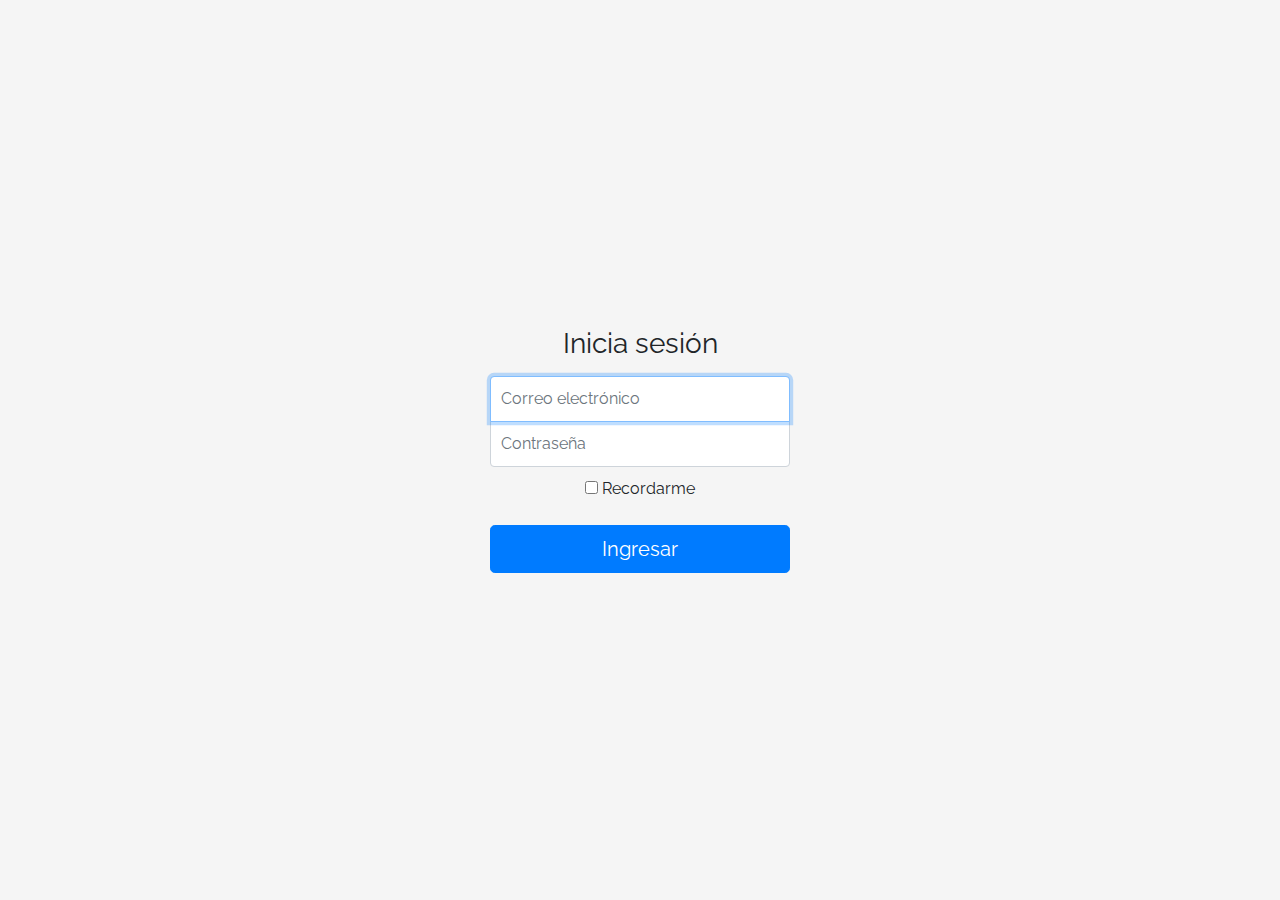
<file: index.html>
<!DOCTYPE html>
<!-- saved from url=(0049)https://getbootstrap.com/docs/4.3/examples/album/ -->
<html lang="en">

<head>
  <meta http-equiv="Content-Type" content="text/html; charset=UTF-8">
  <meta name="viewport" content="width=device-width, initial-scale=1, shrink-to-fit=no">
  <meta name="description" content="">
  <title>eMercado - Todo lo que busques está aquí</title>

  <link rel="canonical" href="https://getbootstrap.com/docs/4.3/examples/album/">
  <link href="https://fonts.googleapis.com/css?family=Raleway:300,300i,400,400i,700,700i,900,900i" rel="stylesheet">
  <!-- Bootstrap core CSS -->
  <link href="css/bootstrap.min.css" rel="stylesheet">
  <link href="css/styles.css" rel="stylesheet">
  <link href="css/signin.css" rel="stylesheet">

</head>

<body class="text-center">
  <main role="main" class="text-center">
    <div class="container">
      <div class="row">
        <form class="form-signin" action=home.html method="POST">
          <h1 class="h3 mb-3 font-weight-normal">Inicia sesión</h1>
          <label for="inputEmail" class="sr-only">Dirección de correo electrónico</label>
          <input type="email" id="inputEmail" class="form-control" placeholder="Correo electrónico" required=""
            autofocus="" kl_ab.original_type="email">
          <label for="inputPassword" class="sr-only">Contraseña</label>
          <input type="password" id="inputPassword" class="form-control" placeholder="Contraseña" required="">
          <div class="checkbox mb-3">
            <label>
              <input type="checkbox" value="remember-me"> Recordarme
            </label>
          </div>
          <input id="btnLogin" class="btn btn-lg btn-primary btn-block" type="submit" value="Ingresar">
          <div class="alert alert-danger d-none" role="alert" id="errorMessage">
          </div>
          <div class="alert alert-info d-none" role="alert" id="infoMessage">
          </div>
        </form>
      </div>
    </div>
  </main>
  <script src="js/init.js"></script>
  <script src="js/index.js"></script>
</body>

</html>
</file>
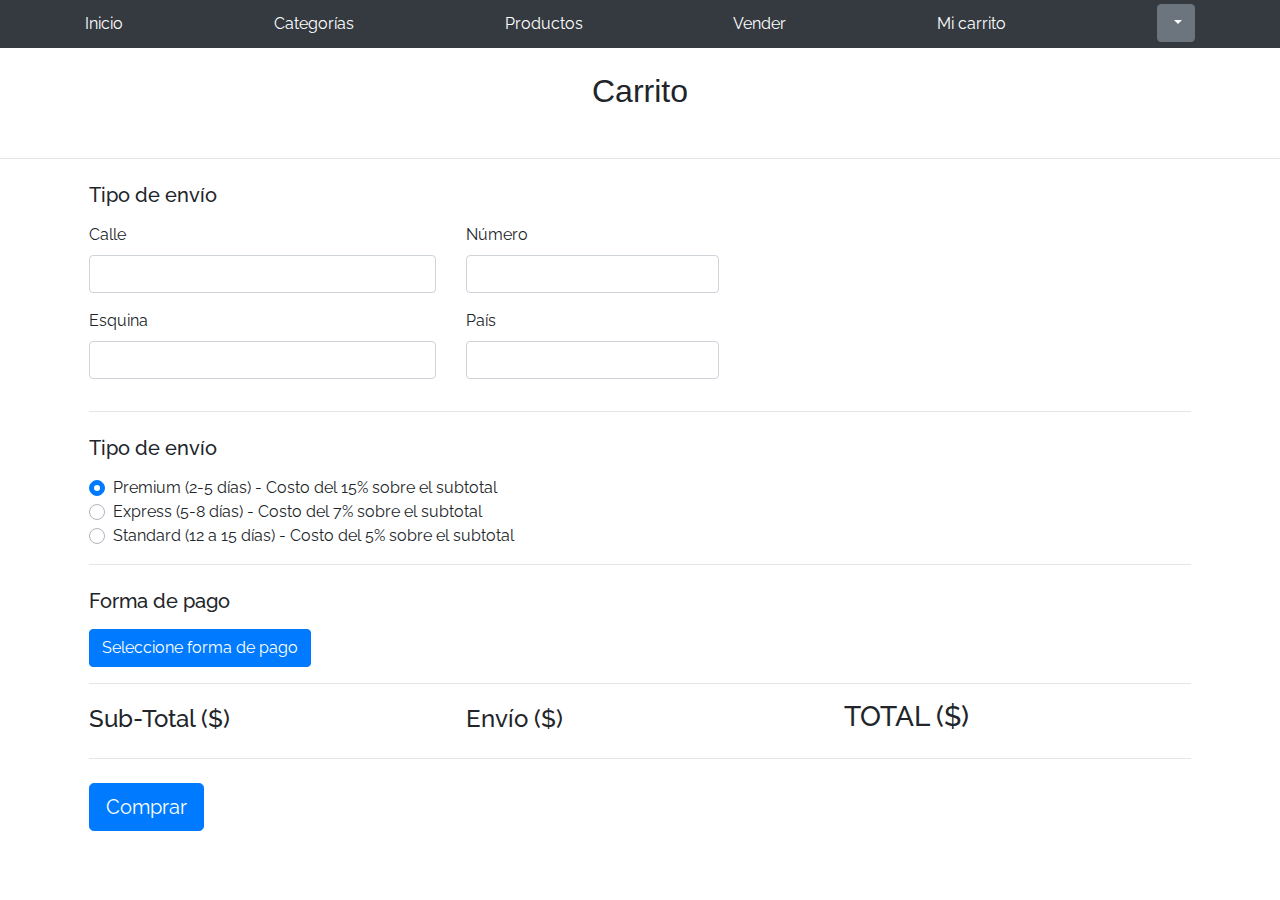
<file: cart.html>
<!DOCTYPE html>
<!-- saved from url=(0049)https://getbootstrap.com/docs/4.3/examples/album/ -->
<html lang="es">

<head>
  <meta http-equiv="Content-Type" content="text/html; charset=UTF-8">

  <meta name="viewport" content="width=device-width, initial-scale=1, shrink-to-fit=no">
  <meta name="description" content="">
  <title>eMercado - Todo lo que busques está aquí</title>

  <link rel="canonical" href="https://getbootstrap.com/docs/4.3/examples/album/">
  <link href="https://fonts.googleapis.com/css?family=Raleway:300,300i,400,400i,700,700i,900,900i" rel="stylesheet">

  <style>
    .bd-placeholder-img {
      font-size: 1.125rem;
      text-anchor: middle;
      -webkit-user-select: none;
      -moz-user-select: none;
      -ms-user-select: none;
      user-select: none;
    }

    @media (min-width: 768px) {
      .bd-placeholder-img-lg {
        font-size: 3.5rem;
      }
    }
  </style>
  <link href="css/bootstrap.min.css" rel="stylesheet">
  <link href="css/styles.css" rel="stylesheet">
  <link href="css/dropzone.css" rel="stylesheet">
</head>

<body>
  <nav class="site-header sticky-top py-1 bg-dark navbar-dark">
    <div class="container d-flex flex-column flex-md-row justify-content-between">
      <a class="py-2 d-none d-md-inline-block" href="home.html">Inicio</a>
      <a class="py-2 d-none d-md-inline-block" href="categories.html">Categorías</a>
      <a class="py-2 d-none d-md-inline-block" href="products.html">Productos</a>
      <a class="py-2 d-none d-md-inline-block" href="sell.html">Vender</a>
      <a class="py-2 d-none d-md-inline-block" href="cart.html">Mi carrito</a>

      <div class="dropdown">
        <button class="btn btn-secondary dropdown-toggle" type="button" id="user" data-toggle="dropdown"
          aria-haspopup="true" aria-expanded="false">
        </button>
        <div class="dropdown-menu" aria-labelledby="dropdownMenuButton">
          <a class="dropdown-item" id="carrito" href="cart.html">Ver mi carrito</a>
          <a class="dropdown-item" id="perfil" href="my-profile.html">Ver Perfil</a>
          <a class="dropdown-item" id="salir" href="#">Cerrar sesión</a>
        </div>
      </div>

    </div>
  </nav>
  <div class="text-center p-4">
    <h2>Carrito</h2>
  </div>
  <div class="row">
    <div class="list-group" id="product-list-container">
    </div>
  </div>
  <hr class="my-3">
  <div class="container p-1">
    <div class="container mt-1">
      <form class="needs-validation" novalidate>
        <h5 class="mb-3">Tipo de envío</h5>
        <div class="row">
          <div class="col-md-4 mb-3">
            <label for="street">Calle</label>
            <input type="text" class="form-control" id="street" placeholder="" value="" required>
            <div class="invalid-feedback">
              Ingresa un nombre de calle para el envío
            </div>
          </div>
          <div class="col-md-3 mb-3">
            <label for="homeNumber">Número</label>
            <input type="number" class="form-control" id="homeNumber" placeholder="" value="" required>
            <div class="invalid-feedback">
              Ingresa un número de puerta
            </div>
          </div>
        </div>
        <div class="row">
          <div class="col-md-4 mb-3">
            <label for="corner">Esquina</label>
            <input type="text" class="form-control" id="corner" placeholder="" value="" required>
            <div class="invalid-feedback">
              Ingresa un nombre de esquina para el envío
            </div>
          </div>
          <div class="col-md-3 mb-3">
            <label for="country">País</label>
            <input type="text" class="form-control" id="country" placeholder="" value="" required>
            <div class="invalid-feedback">
              Ingresa el país en el que vives
            </div>
          </div>
        </div>


        <hr class="mb-4">
        <h5 class="mb-3">Tipo de envío</h5>
        <div class="d-block my-3">
          <div class="custom-control custom-radio">
            <input id="premium" name="publicationType" type="radio" class="custom-control-input" checked onchange="calcTotal()" required="">
            <label class="custom-control-label" for="premium">Premium (2-5 días) - Costo del 15% sobre el
              subtotal</label>
          </div>
          <div class="custom-control custom-radio">
            <input id="express" name="publicationType" type="radio" class="custom-control-input" onchange="calcTotal()"
              required="">
            <label class="custom-control-label" for="express">Express (5-8 días) - Costo del 7% sobre el
              subtotal</label>
          </div>
          <div class="custom-control custom-radio">
            <input id="standard" name="publicationType" type="radio" class="custom-control-input" onchange="calcTotal()"
              required="">
            <label class="custom-control-label" for="standard">Standard (12 a 15 días) - Costo del 5% sobre el
              subtotal</label>

          </div>
        </div>

        <hr class="mb-4">
        <h5 class="mb-3">Forma de pago</h5>
        <div class="d-block my-3">

         
          <button type="button" class="btn btn-primary" data-toggle="modal" data-target="#exampleModal">
            Seleccione forma de pago
          </button>

          
          <div class="modal fade" id="exampleModal" tabindex="-1" role="dialog" aria-labelledby="exampleModalLabel"
            aria-hidden="true">
            <div class="modal-dialog" role="document">
              <div class="modal-content">
                <div class="modal-header">
                  <h5 class="modal-title" id="exampleModalLabel">Forma de pago</h5>
                  <button type="button" class="close" data-dismiss="modal" aria-label="Close">
                    <span aria-hidden="true">&times;</span>
                  </button>
                </div>
                <div class="modal-body">
                  <div class="container-fluid">
                    <div class="row">
                      <div class="custom-control custom-radio">
                        <input id="creditCar" name="publicationType2" type="radio" class="custom-control-input" onchange="disableModal()" required="">
                        <label class="custom-control-label" for="creditCar">Tarjeta de crédito</label>
                        <div class="col">
                          <label for="direction">Número de tarjeta</label>
                          <input type="text" class="form-control" id="creditCarNumber" placeholder="" value="" disabled required minlength="16" maxlength="16">
                          <div class="invalid-feedback">
                            Ingresa un número de tarjeta
                          </div>
                        </div>
                      </div>
                    </div>
                    <div class="row">
                      <div class="custom-control custom-radio">
                        <input id="bank" name="publicationType2" type="radio" class="custom-control-input" onchange="disableModal()" required="">
                        <label class="custom-control-label" for="bank">Transferencia bancaria</label>
                        <div class="col">
                          <label for="direction">Número de cuenta</label>
                          <input type="text" class="form-control" id="bankNumber" placeholder="" value="" disabled required minlength="14" maxlength="14">
                          <div class="invalid-feedback">
                            Ingresa un número de cuenta
                          </div>
                        </div>
                      </div>
                    </div>
                  </div>
                </div>
              </div>
              <div class="modal-footer">
                <button type="submit" class="btn btn-primary" id="btnSaveModal">Cerrar</button>
              </div>
            </div>
          </div>
        </div>





        <hr class="my-3">
        <dl>
          <div class="row">
            <div class="col align-self-end">
              <h4>Sub-Total ($)</h4>
              <dd>
                <h5 id="subtotal"></h5>
              </dd>
            </div>
            <div class="col align-self-end">
              <h4>Envío ($)</h4>
              <dd>
                <h5 id="shipping"></h5>
              </dd>
            </div>
            <div class="col align-self-end">
              <h3>TOTAL ($)</h3>
              <dd>
                <h5 id="total"></h5>
              </dd>
            </div>
          </div>
        </dl>
        <hr class="mb-4">
        <button class="btn btn-primary btn-lg" id="btnBuy" type="submit">Comprar</button>
        <div class="alert alert-danger d-none" role="alert" id="errorMessage3">
        </div>
        <div class="alert alert-info d-none" role="alert" id="infoMessage3">
        </div>
      </form>

      <script>
     
        (function() {
          'use strict';
          window.addEventListener('load', function() {
           
            var forms = document.getElementsByClassName('needs-validation');
            
            var validation = Array.prototype.filter.call(forms, function(form) {
              form.addEventListener('submit', function(event) {
                if (form.checkValidity() === false) {
                  event.preventDefault();
                  event.stopPropagation();
                }
                form.classList.add('was-validated');
              }, false);
            });
          }, false);
        })();
        </script>
    </div>
  </div>


  <div id="spinner-wrapper">
    <div class="lds-ring">
      <div></div>
      <div></div>
      <div></div>
      <div></div>
    </div>
  </div>
  <script src="js/jquery-3.4.1.min.js"></script>
  <script src="js/bootstrap.bundle.min.js"></script>
  <script src="js/dropzone.js"></script>
  <script src="js/init.js"></script>
  <script src="js/cart.js"></script>
</body>

</html>
</file>
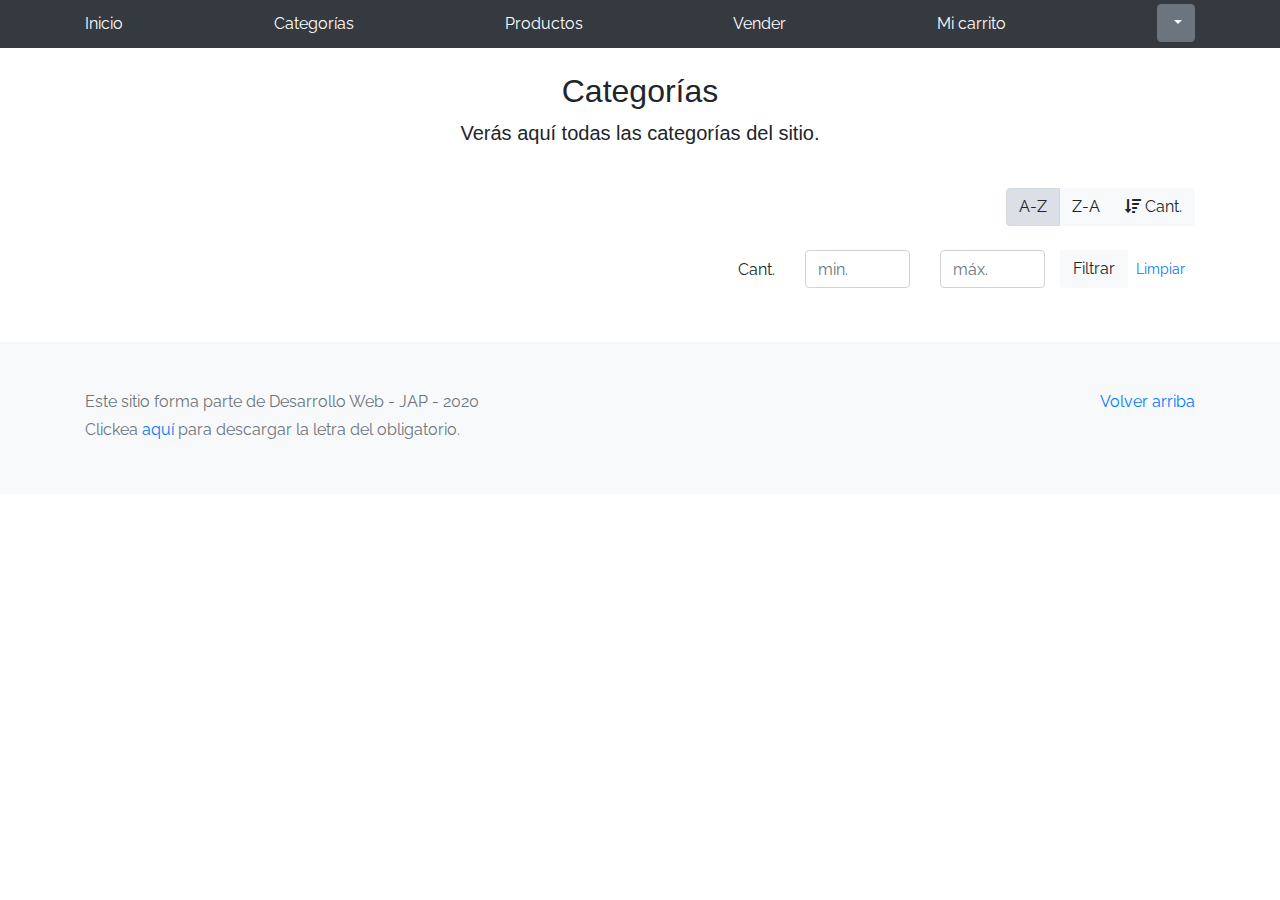
<file: categories.html>
<!DOCTYPE html>
<!-- saved from url=(0049)https://getbootstrap.com/docs/4.3/examples/album/ -->
<html lang="en">

<head>
  <meta http-equiv="Content-Type" content="text/html; charset=UTF-8">
  <meta name="viewport" content="width=device-width, initial-scale=1, shrink-to-fit=no">
  <meta name="description" content="">
  <title>eMercado - Todo lo que busques está aquí</title>

  <link rel="canonical" href="https://getbootstrap.com/docs/4.3/examples/album/">
  <link href="https://fonts.googleapis.com/css?family=Raleway:300,300i,400,400i,700,700i,900,900i" rel="stylesheet">
  <link href="css/font-awesome.min.css" rel="stylesheet">

  <link href="css/bootstrap.min.css" rel="stylesheet">
  <link href="css/styles.css" rel="stylesheet">
</head>

<body>
  <nav class="site-header sticky-top py-1 bg-dark navbar-dark">
    <div class="container d-flex flex-column flex-md-row justify-content-between">
      <a class="py-2 d-none d-md-inline-block" href="home.html">Inicio</a>
      <a class="py-2 d-none d-md-inline-block" href="categories.html">Categorías</a>
      <a class="py-2 d-none d-md-inline-block" href="products.html">Productos</a>
      <a class="py-2 d-none d-md-inline-block" href="sell.html">Vender</a>
      <a class="py-2 d-none d-md-inline-block" href="cart.html">Mi carrito</a>

      <div class="dropdown"> 
        <button class="btn btn-secondary dropdown-toggle" type="button" id="user" data-toggle="dropdown" aria-haspopup="true" aria-expanded="false">
        </button>
        <div class="dropdown-menu" aria-labelledby="dropdownMenuButton">
          <a class="dropdown-item" id="carrito" href="cart.html">Ver mi carrito</a>
          <a class="dropdown-item" id="perfil" href="my-profile.html">Ver Perfil</a>
          <a class="dropdown-item" id="salir" href="#">Cerrar sesión</a>
        </div>
      </div>
      <!--
      <form id="user-info" class="form-inline my-2 my-lg-0 d-none">
        <p id="user" class="navbar-text m-0"> </p>
        <button id="salir" class="btn btn-light btn-sm">Salir</button>
         Botón cambiado con clases css de boostrap 4.3
      </form>-->
    </div>
  </nav>
  <main role="main" class="pb-5">
    <div class="text-center p-4">
      <h2>Categorías</h2>
      <p class="lead">Verás aquí todas las categorías del sitio.</p>
    </div>
    <div class="container">
      <div class="row">
        <div class="col text-right">
          <div class="btn-group btn-group-toggle mb-4" data-toggle="buttons">
            <label class="btn btn-light active" id="sortAsc">
              <input type="radio" name="options" autocomplete="off" checked>A-Z
            </label>
            <label class="btn btn-light" id="sortDesc">
              <input type="radio" name="options" autocomplete="off">Z-A
            </label>
            <label class="btn btn-light" id="sortByCount">
              <input type="radio" name="options" autocomplete="off"><i class="fas fa-sort-amount-down mr-1"></i>Cant.
            </label>
          </div>
        </div>
      </div>
      <div class="row justify-content-end">
        <div class="col-md-6"></div>
        <div class="col-md-6 col-sm-12 mb-1 container">
          <div class="row container p-0 m-0">
            <div class="col">
              <p class="font-weight-normal text-right my-2">Cant.</p>
            </div>
            <div class="col">
              <input class="form-control" type="number" placeholder="min." id="rangeFilterCountMin">
            </div>
            <div class="col">
              <input class="form-control" type="number" placeholder="máx." id="rangeFilterCountMax">
            </div>
            <div class="col-3 p-0">
              <div class="btn-group" role="group">
                <button class="btn btn-light btn-block" id="rangeFilterCount">Filtrar</button>
                <button class="btn btn-link btn-sm" id="clearRangeFilter">Limpiar</button>
              </div>
            </div>
          </div>
        </div>
      </div>
      <div class="row">
        <div class="list-group" id="cat-list-container">
        </div>
      </div>
    </div>
  </main>
  <footer class="text-muted bg-light">
    <div class="container">
      <p class="float-right">
        <a href="#">Volver arriba</a>
      </p>
      <p>Este sitio forma parte de Desarrollo Web - JAP - 2020</p>
      <p>Clickea <a target="_blank" href="Letra.pdf">aquí</a> para descargar la letra del obligatorio.</p>
    </div>
  </footer>
  <div id="spinner-wrapper">
    <div class="lds-ring">
      <div></div>
      <div></div>
      <div></div>
      <div></div>
    </div>
  </div>
  <script src="js/jquery-3.4.1.min.js"></script>
  <script src="js/bootstrap.bundle.min.js"></script>
  <script src="js/init.js"></script>
  <script src="js/categories.js"></script>
</body>

</html>
</file>
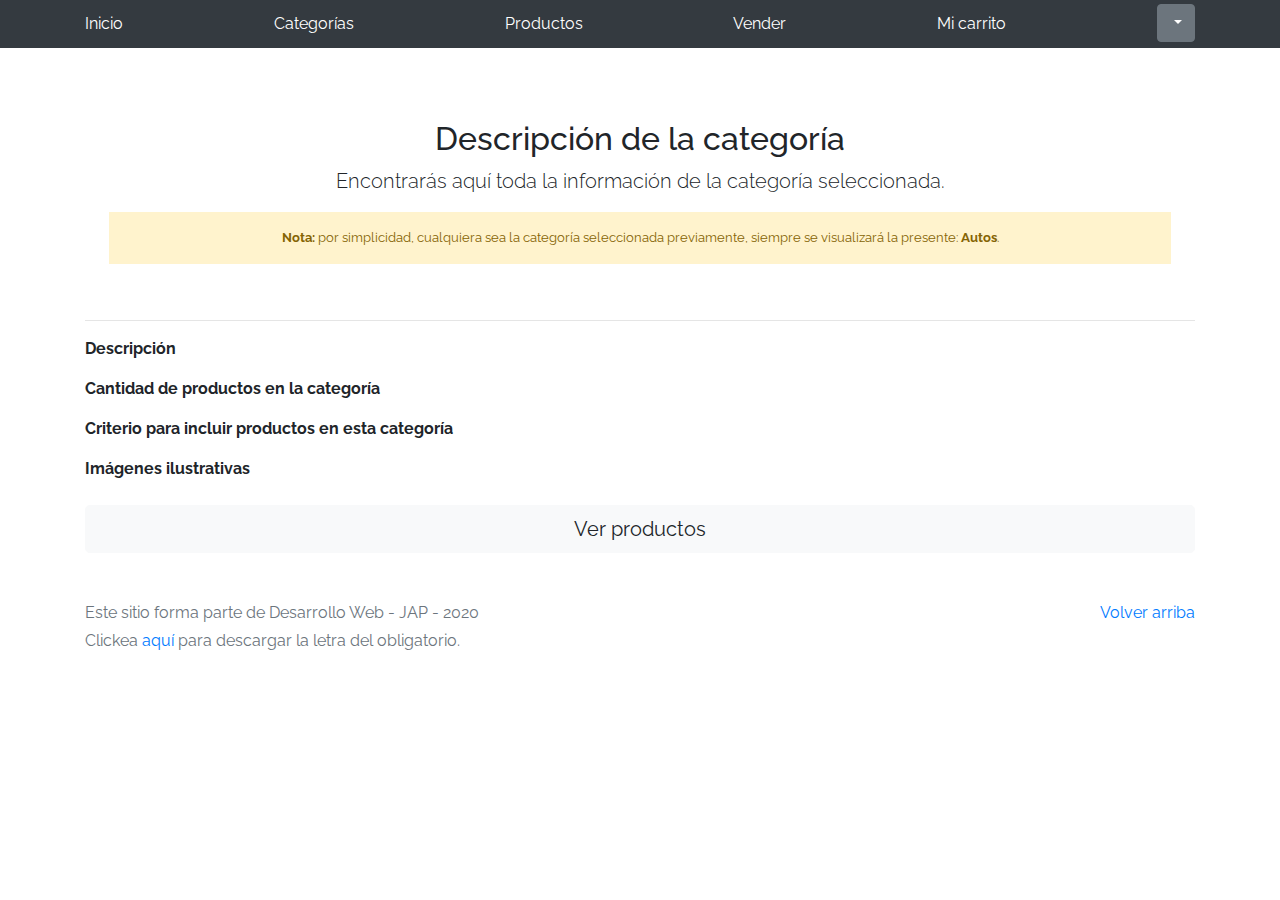
<file: category-info.html>
<!DOCTYPE html>
<!-- saved from url=(0049)https://getbootstrap.com/docs/4.3/examples/album/ -->
<html lang="en">

<head>
  <meta http-equiv="Content-Type" content="text/html; charset=UTF-8">
  <meta name="viewport" content="width=device-width, initial-scale=1, shrink-to-fit=no">
  <meta name="description" content="">
  <title>eMercado - Todo lo que busques está aquí</title>

  <link rel="canonical" href="https://getbootstrap.com/docs/4.3/examples/album/">
  <link href="https://fonts.googleapis.com/css?family=Raleway:300,300i,400,400i,700,700i,900,900i" rel="stylesheet">
  <!-- Bootstrap core CSS -->
  <link href="css/bootstrap.min.css" rel="stylesheet">
  <link href="css/styles.css" rel="stylesheet">
</head>

<body>
  <nav class="site-header sticky-top py-1 bg-dark navbar-dark">
    <div class="container d-flex flex-column flex-md-row justify-content-between">
      <a class="py-2 d-none d-md-inline-block" href="home.html">Inicio</a>
      <a class="py-2 d-none d-md-inline-block" href="categories.html">Categorías</a>
      <a class="py-2 d-none d-md-inline-block" href="products.html">Productos</a>
      <a class="py-2 d-none d-md-inline-block" href="sell.html">Vender</a>
      <a class="py-2 d-none d-md-inline-block" href="cart.html">Mi carrito</a>

      <div class="dropdown"> 
        <button class="btn btn-secondary dropdown-toggle" type="button" id="user" data-toggle="dropdown" aria-haspopup="true" aria-expanded="false">
        </button>
        <div class="dropdown-menu" aria-labelledby="dropdownMenuButton">
          <a class="dropdown-item" id="carrito" href="cart.html">Ver mi carrito</a>
          <a class="dropdown-item" id="perfil" href="my-profile.html">Ver Perfil</a>
          <a class="dropdown-item" id="salir" href="#">Cerrar sesión</a>
        </div>
      </div>
      <!--
      <form id="user-info" class="form-inline my-2 my-lg-0 d-none">
        <p id="user" class="navbar-text m-0"> </p>
        <button id="salir" class="btn btn-light btn-sm">Salir</button>
         Botón cambiado con clases css de boostrap 4.3
      </form>-->
    </div>
  </nav>
  <main role="main">
    <div class="container mt-5">
      <div class="text-center p-4">
        <h2>Descripción de la categoría</h2>
        <p class="lead">Encontrarás aquí toda la información de la categoría seleccionada.</p>
        <p class="small alert-warning py-3"><strong>Nota: </strong>por simplicidad, cualquiera sea la categoría
          seleccionada previamente, siempre se visualizará la presente: <strong>Autos</strong>.</p>
      </div>
      <h3 id="categoryName"></h3>
      <hr class="my-3">
      <dl>
        <dt>Descripción</dt>
        <dd>
          <p id="categoryDescription"></p>
        </dd>

        <dt>Cantidad de productos en la categoría</dt>
        <dd>
          <p id="productCount"></p>
        </dd>

        <dt>Criterio para incluir productos en esta categoría</dt>
        <dd>
          <p id="productCriteria"></p>
        </dd>

        <dt>Imágenes ilustrativas</dt>
        <dd>
          <div class="row text-center text-lg-left pt-2" id="productImagesGallery">
          </div>
        </dd>
      </dl>
      <a type="button" class="btn btn-light btn-lg btn-block" href="products.html">Ver productos</a>
    </div>
  </main>
  <footer class="text-muted">
    <div class="container">
      <p class="float-right">
        <a href="#">Volver arriba</a>
      </p>
      <p>Este sitio forma parte de Desarrollo Web - JAP - 2020</p>
      <p>Clickea <a target="_blank" href="Letra.pdf">aquí</a> para descargar la letra del obligatorio.</p>
    </div>
  </footer>
  <div id="spinner-wrapper">
    <div class="lds-ring">
      <div></div>
      <div></div>
      <div></div>
      <div></div>
    </div>
  </div>
  <script src="js/jquery-3.4.1.min.js"></script>
  <script src="js/bootstrap.bundle.min.js"></script>
  <script src="js/init.js"></script>
  <script src="js/category-info.js"></script>
</body>

</html>
</file>
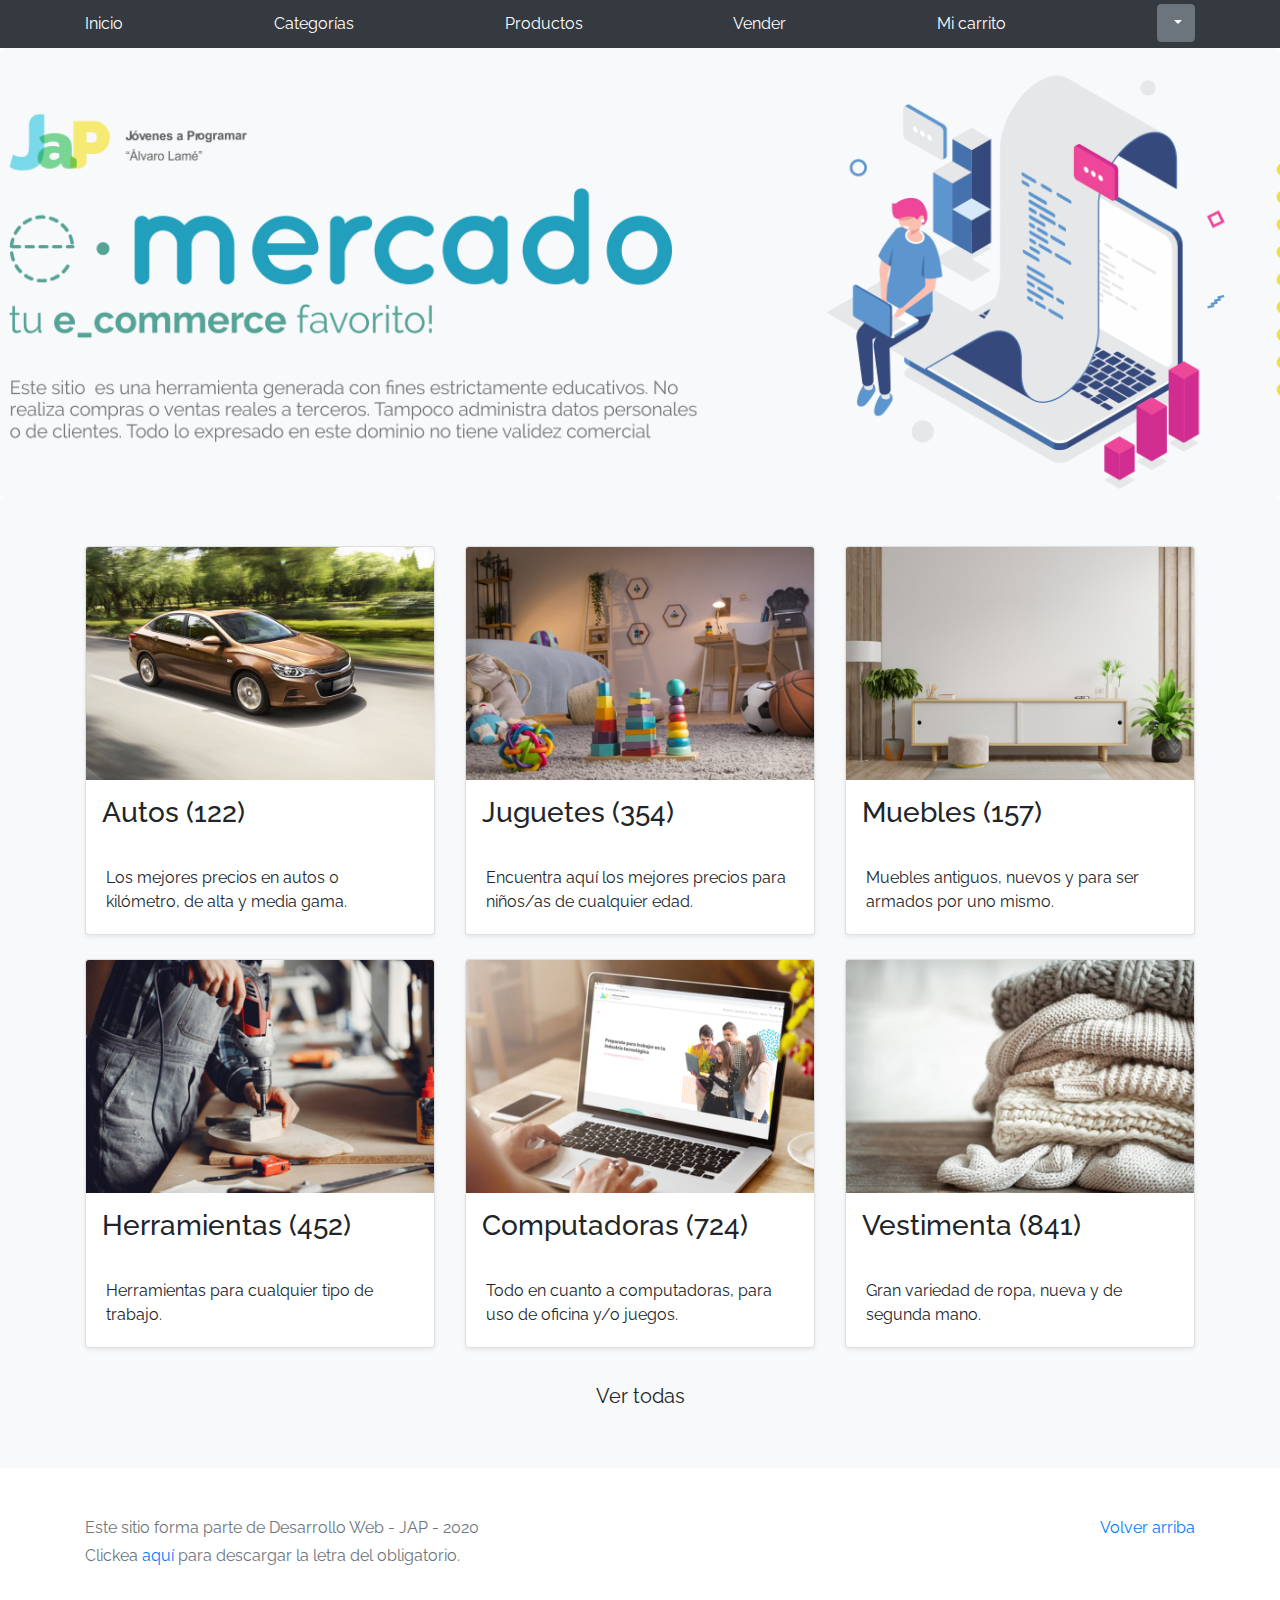
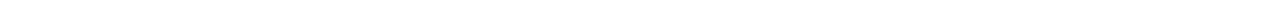
<file: home.html>
<!DOCTYPE html>
<!-- saved from url=(0049)https://getbootstrap.com/docs/4.3/examples/album/ -->
<html lang="en">

<head>
  <meta http-equiv="Content-Type" content="text/html; charset=UTF-8">
  <meta name="viewport" content="width=device-width, initial-scale=1, shrink-to-fit=no">
  <meta name="description" content="">
  <title>eMercado - Todo lo que busques está aquí</title>

  <link rel="canonical" href="https://getbootstrap.com/docs/4.3/examples/album/">
  <link href="https://fonts.googleapis.com/css?family=Raleway:300,300i,400,400i,700,700i,900,900i" rel="stylesheet">
  <!-- Bootstrap core CSS -->
  <link href="css/bootstrap.min.css" rel="stylesheet">
  <link href="css/styles.css" rel="stylesheet">
</head>

<body>
  <nav class="site-header sticky-top py-1 bg-dark navbar-dark">
    <div class="container d-flex flex-column flex-md-row justify-content-between">
      <a class="py-2 d-none d-md-inline-block" href="home.html">Inicio</a>
      <a class="py-2 d-none d-md-inline-block" href="categories.html">Categorías</a>
      <a class="py-2 d-none d-md-inline-block" href="products.html">Productos</a>
      <a class="py-2 d-none d-md-inline-block" href="sell.html">Vender</a>
      <a class="py-2 d-none d-md-inline-block" href="cart.html">Mi carrito</a>

      <div class="dropdown"> 
        <button class="btn btn-secondary dropdown-toggle" type="button" id="user" data-toggle="dropdown" aria-haspopup="true" aria-expanded="false">
        </button>
        <div class="dropdown-menu" aria-labelledby="dropdownMenuButton">
          <a class="dropdown-item" id="carrito" href="cart.html">Ver mi carrito</a>
          <a class="dropdown-item" id="perfil" href="my-profile.html">Ver Perfil</a>
          <a class="dropdown-item" id="salir" href="#">Cerrar sesión</a>
        </div>
      </div>
      <!--
      <form id="user-info" class="form-inline my-2 my-lg-0 d-none">
        <p id="user" class="navbar-text m-0"> </p>
        <button id="salir" class="btn btn-light btn-sm">Salir</button>
         Botón cambiado con clases css de boostrap 4.3
      </form>-->
    </div>
  </nav>
  <main role="main">
    <section class="jumbotron text-center">
      <div class="m-5">
        <h1></h1>
      </div>
    </section>
    <div class="album py-5 bg-light">
      <div class="container">
        <div class="row">
          <div class="col-md-4">
            <a href="categories.html" class="card mb-4 shadow-sm custom-card">
              <img class="bd-placeholder-img card-img-top" src="img/cat1.jpg">
              <h3 class="m-3">Autos (122)</h3>
              <div class="card-body">
                <p class="card-text">Los mejores precios en autos 0 kilómetro, de alta y media gama.</p>
              </div>
            </a>
          </div>
          <div class="col-md-4">
            <a href="categories.html" class="card mb-4 shadow-sm custom-card">
              <img class="bd-placeholder-img card-img-top" src="img/cat2.jpg">
              <h3 class="m-3">Juguetes (354)</h3>
              <div class="card-body">
                <p class="card-text">Encuentra aquí los mejores precios para niños/as de cualquier edad.</p>
              </div>
            </a>
          </div>
          <div class="col-md-4">
            <a href="categories.html" class="card mb-4 shadow-sm custom-card">
              <img class="bd-placeholder-img card-img-top" src="img/cat3.jpg">
              <h3 class="m-3">Muebles (157)</h3>
              <div class="card-body">
                <p class="card-text">Muebles antiguos, nuevos y para ser armados por uno mismo.</p>
              </div>
            </a>
          </div>
          <div class="col-md-4">
            <a href="categories.html" class="card mb-4 shadow-sm custom-card">
              <img class="bd-placeholder-img card-img-top" src="img/cat4.jpg">
              <h3 class="m-3">Herramientas (452)</h3>
              <div class="card-body">
                <p class="card-text">Herramientas para cualquier tipo de trabajo.</p>
              </div>
            </a>
          </div>
          <div class="col-md-4">
            <a href="categories.html" class="card mb-4 shadow-sm custom-card">
              <img class="bd-placeholder-img card-img-top" src="img/cat5.jpg">
              <h3 class="m-3">Computadoras (724)</h3>
              <div class="card-body">
                <p class="card-text">Todo en cuanto a computadoras, para uso de oficina y/o juegos.</p>
              </div>
            </a>
          </div>
          <div class="col-md-4">
            <a href="categories.html" class="card mb-4 shadow-sm custom-card">
              <img class="bd-placeholder-img card-img-top" src="img/cat6.jpg">
              <h3 class="m-3">Vestimenta (841)</h3>
              <div class="card-body">
                <p class="card-text">Gran variedad de ropa, nueva y de segunda mano.</p>
              </div>
            </a>
          </div>
        </div>
        <div class="row">
          <a type="button" class="btn btn-light btn-lg btn-block" href="categories.html">Ver todas</a>
        </div>
      </div>
    </div>
  </main>
  <footer class="text-muted">
    <div class="container">
      <p class="float-right">
        <a href="#">Volver arriba</a>
      </p>
      <p>Este sitio forma parte de Desarrollo Web - JAP - 2020</p>
      <p>Clickea <a target="_blank" href="Letra.pdf">aquí</a> para descargar la letra del obligatorio.</p>
    </div>
  </footer>
  <script src="js/jquery-3.4.1.min.js"></script>
  <script src="js/bootstrap.bundle.min.js"></script>
  <script src="js/init.js"></script>
</body>

</html>
</file>
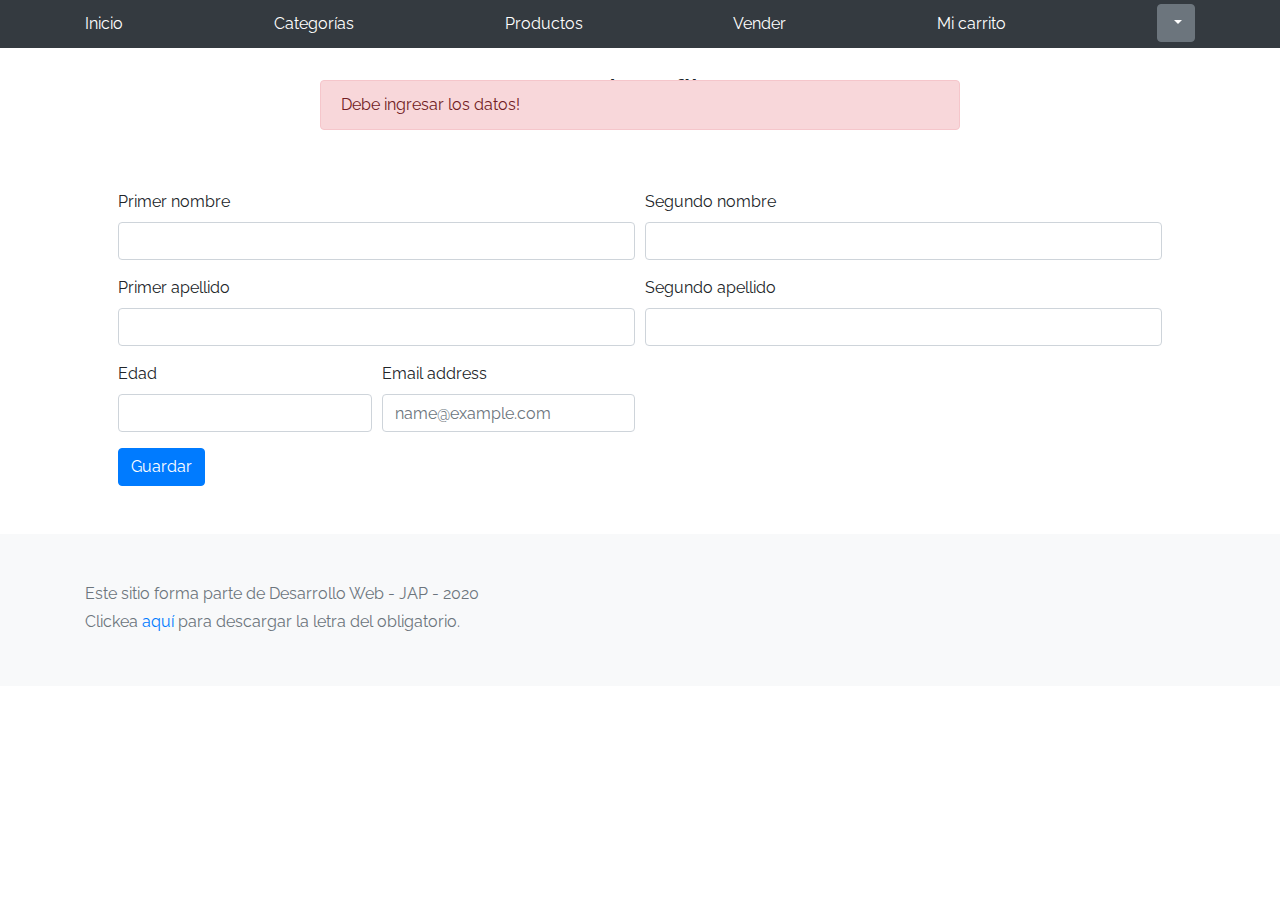
<file: my-profile.html>
<!DOCTYPE html>
<!-- saved from url=(0049)https://getbootstrap.com/docs/4.3/examples/album/ -->
<html lang="en">

<head>
  <meta http-equiv="Content-Type" content="text/html; charset=UTF-8">

  <meta name="viewport" content="width=device-width, initial-scale=1, shrink-to-fit=no">
  <meta name="description" content="">
  <title>eMercado - Todo lo que busques está aquí</title>

  <link rel="canonical" href="https://getbootstrap.com/docs/4.3/examples/album/">
  <link href="https://fonts.googleapis.com/css?family=Raleway:300,300i,400,400i,700,700i,900,900i" rel="stylesheet">

  <style>
    .bd-placeholder-img {
      font-size: 1.125rem;
      text-anchor: middle;
      -webkit-user-select: none;
      -moz-user-select: none;
      -ms-user-select: none;
      user-select: none;
    }

    @media (min-width: 768px) {
      .bd-placeholder-img-lg {
        font-size: 3.5rem;
      }
    }
  </style>
  <link href="css/bootstrap.min.css" rel="stylesheet">
  <link href="css/styles.css" rel="stylesheet">
  <link href="css/dropzone.css" rel="stylesheet">
</head>

<body>
  <nav class="site-header sticky-top py-1 bg-dark navbar-dark">
    <div class="container d-flex flex-column flex-md-row justify-content-between">
      <a class="py-2 d-none d-md-inline-block" href="home.html">Inicio</a>
      <a class="py-2 d-none d-md-inline-block" href="categories.html">Categorías</a>
      <a class="py-2 d-none d-md-inline-block" href="products.html">Productos</a>
      <a class="py-2 d-none d-md-inline-block" href="sell.html">Vender</a>
      <a class="py-2 d-none d-md-inline-block" href="cart.html">Mi carrito</a>

      <div class="dropdown">
        <button class="btn btn-secondary dropdown-toggle" type="button" id="user" data-toggle="dropdown"
          aria-haspopup="true" aria-expanded="false">
        </button>
        <div class="dropdown-menu" aria-labelledby="dropdownMenuButton">
          <a class="dropdown-item" id="carrito" href="cart.html">Ver mi carrito</a>
          <a class="dropdown-item" id="perfil" href="my-profile.html">Ver Perfil</a>
          <a class="dropdown-item" id="salir" href="#">Cerrar sesión</a>
        </div>
      </div>

    </div>
  </nav>
  <div class="text-center p-4">
    <h2>Mi Perfil</h2>
  </div>
  <div class="container p-5">
    <form class="needs-validation" novalidate>
      <div class="form-row">
        <div class="col-md-6 mb-3">
          <label for="nombre1">Primer nombre</label>
          <input type="text" class="form-control" id="nombre1" value="" required>
          <div class="valid-feedback">
            Listo!
          </div>
        </div>
        <div class="col-md-6 mb-3">
          <label for="nombre2">Segundo nombre</label>
          <input type="text" class="form-control" id="nombre2" value="" required>
          <div class="valid-feedback">
            Listo!
          </div>
        </div>
        <div class="col-md-6 mb-3">
          <label for="apellido1">Primer apellido</label>
          <input type="text" class="form-control" id="apellido1" value="" required>
          <div class="valid-feedback">
            Listo!
          </div>
        </div>
        <div class="col-md-6 mb-3">
          <label for="apellido2">Segundo apellido</label>
          <input type="text" class="form-control" id="apellido2" value="" required>
          <div class="valid-feedback">
            Listo!
          </div>
        </div>
        <div class="col-md-3 mb-3">
          <label for="edad">Edad</label>
          <input type="number" class="form-control" id="edad" value="" min="1" required>
          <div class="invalid-feedback">
            Debes colocar la edad (sólo números)
          </div>
        </div>
        <div class="col-md-3 mb-3">
          <label for="emailProfile">Email address</label>
          <input type="email" class="form-control" id="emailProfile" placeholder="name@example.com" value="" required>
        </div>
      </div>
      <button class="btn btn-primary" id="btnSave" type="submit">Guardar</button>
      <div class="alert alert-danger d-none" role="alert" id="errorMessage2">
      </div>
      <div class="alert alert-info d-none" role="alert" id="infoMessage2">
      </div>
    </form>

    <script>
     
      (function() {
        'use strict';
        window.addEventListener('load', function() {
         
          var forms = document.getElementsByClassName('needs-validation');
          
          var validation = Array.prototype.filter.call(forms, function(form) {
            form.addEventListener('submit', function(event) {
              if (form.checkValidity() === false) {
                event.preventDefault();
                event.stopPropagation();
              }
              form.classList.add('was-validated');
            }, false);
          });
        }, false);
      })();
      </script>
  </div>

  <footer class="text-muted bg-light">
    <div class="container">
      <p>Este sitio forma parte de Desarrollo Web - JAP - 2020</p>
      <p>Clickea <a target="_blank" href="Letra.pdf">aquí</a> para descargar la letra del obligatorio.</p>
    </div>
  </footer>
  <div class="alert fade alert-success" role="alert" id="alertResult">
    <span id="resultSpan"></span>
    <button type="button" class="close" data-dismiss="alert" aria-label="Close">
      <span aria-hidden="true">&times;</span>
    </button>
  </div>
  <div id="spinner-wrapper">
    <div class="lds-ring">
      <div></div>
      <div></div>
      <div></div>
      <div></div>
    </div>
  </div>
  <script src="js/jquery-3.4.1.min.js"></script>
  <script src="js/bootstrap.bundle.min.js"></script>
  <script src="js/dropzone.js"></script>
  <script src="js/init.js"></script>
  <script src="js/my-profile.js"></script>
</body>

</html>
</file>
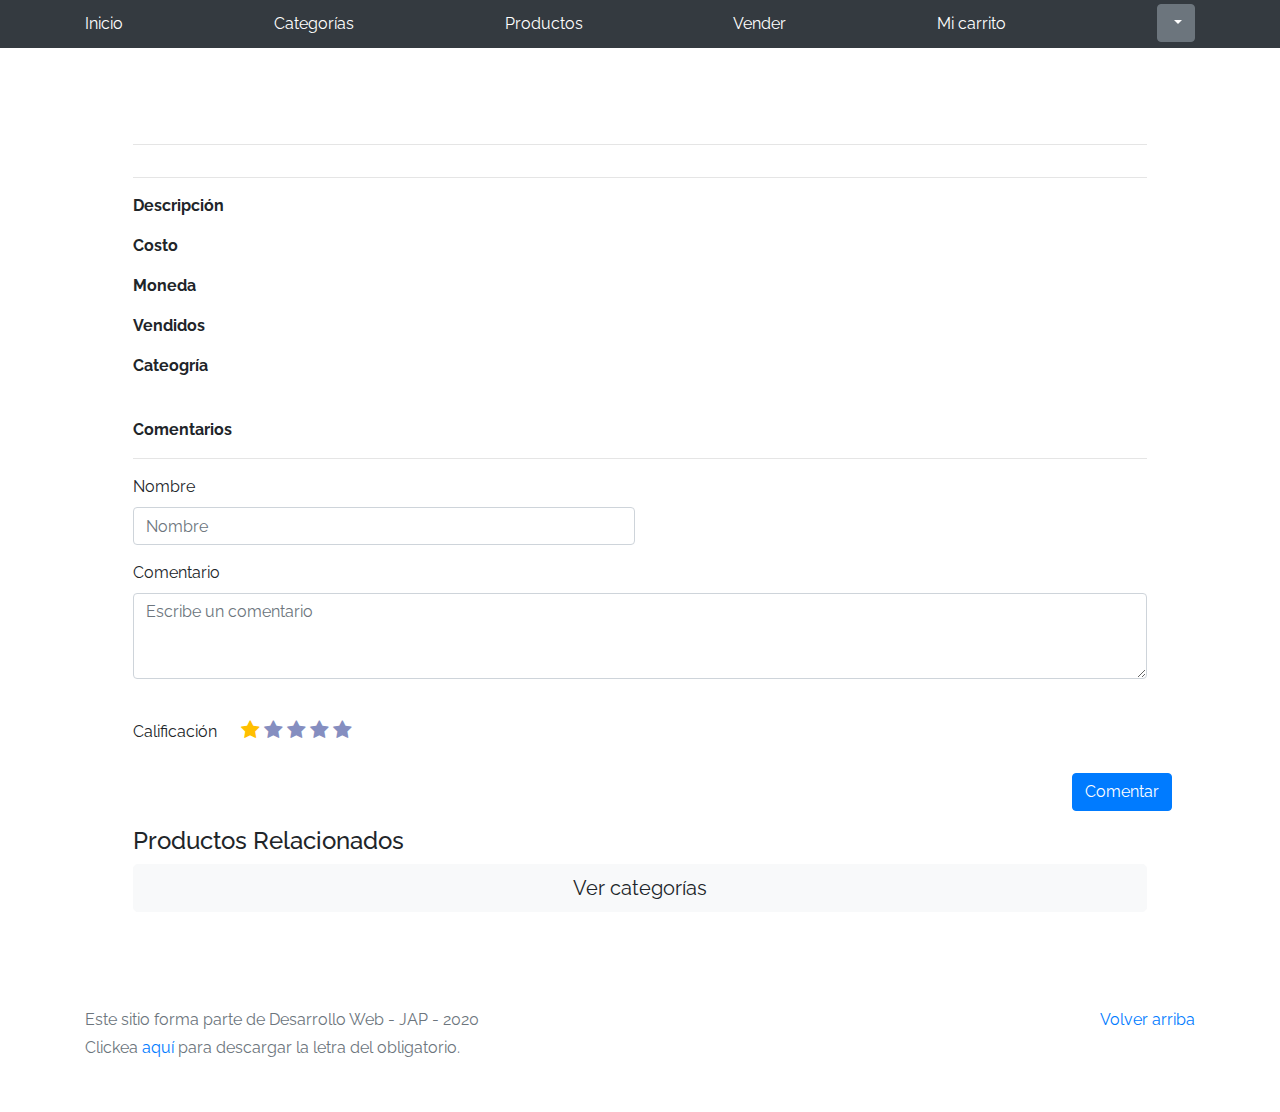
<file: product-info.html>
<!DOCTYPE html>
<!-- saved from url=(0049)https://getbootstrap.com/docs/4.3/examples/album/ -->
<html lang="en">

<head>
  <meta http-equiv="Content-Type" content="text/html; charset=UTF-8">
  <meta name="viewport" content="width=device-width, initial-scale=1, shrink-to-fit=no">
  <meta name="description" content="">
  <title>eMercado - Todo lo que busques está aquí</title>

  <link rel="canonical" href="https://getbootstrap.com/docs/4.3/examples/album/">
  <link href="https://fonts.googleapis.com/css?family=Raleway:300,300i,400,400i,700,700i,900,900i" rel="stylesheet">
  <link href="css/font-awesome.min.css" rel="stylesheet">
  <link href="css/bootstrap.min.css" rel="stylesheet">
  <link href="css/styles.css" rel="stylesheet">
  <link rel="stylesheet" href="https://cdnjs.cloudflare.com/ajax/libs/font-awesome/4.7.0/css/font-awesome.min.css">
  <link href="css/stars.css" rel="stylesheet">
</head>

<body>
  <nav class="site-header sticky-top py-1 bg-dark navbar-dark">
    <div class="container d-flex flex-column flex-md-row justify-content-between">
      <a class="py-2 d-none d-md-inline-block" href="home.html">Inicio</a>
      <a class="py-2 d-none d-md-inline-block" href="categories.html">Categorías</a>
      <a class="py-2 d-none d-md-inline-block" href="products.html">Productos</a>
      <a class="py-2 d-none d-md-inline-block" href="sell.html">Vender</a>
      <a class="py-2 d-none d-md-inline-block" href="cart.html">Mi carrito</a>

      <div class="dropdown">
        <button class="btn btn-secondary dropdown-toggle" type="button" id="user" data-toggle="dropdown"
          aria-haspopup="true" aria-expanded="false">
        </button>
        <div class="dropdown-menu" aria-labelledby="dropdownMenuButton">
          <a class="dropdown-item" id="carrito" href="cart.html">Ver mi carrito</a>
          <a class="dropdown-item" id="perfil" href="my-profile.html">Ver Perfil</a>
          <a class="dropdown-item" id="salir" href="#">Cerrar sesión</a>
        </div>
      </div>
      <!--
      <form id="user-info" class="form-inline my-2 my-lg-0 d-none">
        <p id="user" class="navbar-text m-0"> </p>
        <button id="salir" class="btn btn-light btn-sm">Salir</button>
         Botón cambiado con clases css de boostrap 4.3
      </form>-->
    </div>
  </nav>
  <div class="container p-5">
    <div class="container mt-5">
      <h3 id="name"></h3>
      <hr class="my-3">
      <dl>
        <div id="productsCarousel" class="carousel slide mb-3" data-ride="carousel">
          <div class="carousel-inner" id="productImagesGallery">      
          </div>
          <a class="carousel-control-prev" href="#productsCarousel" role="button" data-slide="prev">
            <span class="carousel-control-prev-icon" aria-hidden="true"></span>
            <span class="sr-only">Previous</span>
          </a>
          <a class="carousel-control-next" href="#productsCarousel" role="button" data-slide="next">
            <span class="carousel-control-next-icon" aria-hidden="true"></span>
            <span class="sr-only">Next</span>
          </a>
        </div>
        <hr>
        <dt>Descripción</dt>
        <dd>
          <p id="description"></p>
        </dd>

        <dt>Costo</dt>
        <dd>
          <p id="cost"></p>
        </dd>

        <dt>Moneda</dt>
        <dd>
          <p id="currency"></p>
        </dd>

        <dt>Vendidos</dt>
        <dd>
          <p id="soldCount"></p>
        </dd>

        <dt>Cateogría</dt>
        <dd>
          <p id="category"></p>
        </dd>
        <br>
        <div>
          <dt>Comentarios</dt>
          <dd>
            <p id="comentDescrip"></p>
          </dd>
        </div>
        <hr>
        <div>
          <form>
            <div class="form-row">
              <div class="form-group col-6">
                <label for="commentUserName">Nombre</label>
                <input type="text" class="form-control" id="commentUserName" placeholder="Nombre">
              </div>
            </div>
            <div class="form-row">
              <div class="form-group col">
                <label for="commentText">Comentario</label>
                <textarea class="form-control" id="commentText" rows="3" placeholder="Escribe un comentario"></textarea>

              </div>
            </div>
            <div>
              <label for="">Calificación</label>
              <div class="star-rating d-md-inline-block">
                <input id="star-5" type="radio" name="rating" value="5" />
                <label for="star-5" title="5 stars">
                  <i class="active fa fa-star"></i>
                </label>

                <input id="star-4" type="radio" name="rating" value="4" />
                <label for="star-4" title="4 stars">
                  <i class="active fa fa-star"></i>
                </label>

                <input id="star-3" type="radio" name="rating" value="3" />
                <label for="star-3" title="3 stars">
                  <i class="active fa fa-star"></i>
                </label>

                <input id="star-2" type="radio" name="rating" value="2" />
                <label for="star-2" title="2 stars">
                  <i class="active fa fa-star"></i>
                </label>

                <input id="star-1" type="radio" name="rating" value="1" checked />
                <label for="star-1" title="1 star">
                  <i class="active fa fa-star"></i>
                </label>

              </div>
            </div>
            <div class="form-row">
              <div class="col offset-md-11">
                <button id="submitComment" class="btn btn-primary" type="button">Comentar</button>
              </div>
            </div>
            <div class="alert alert-info d-none" role="alert" id="infoMessage">
            </div>
          </form>
        </div>
      </dl>
      <h4>Productos Relacionados</h4>
      <div class="row" id="relatedProducts">
      </div>
      <a type="button" class="btn btn-light btn-lg btn-block" href="categories.html">Ver categorías</a>
    </div>

  </div>
  <footer class="text-muted">
    <div class="container">
      <p class="float-right">
        <a href="#">Volver arriba</a>
      </p>
      <p>Este sitio forma parte de Desarrollo Web - JAP - 2020</p>
      <p>Clickea <a target="_blank" href="Letra.pdf">aquí</a> para descargar la letra del obligatorio.</p>
    </div>
  </footer>
  <div id="spinner-wrapper">
    <div class="lds-ring">
      <div></div>
      <div></div>
      <div></div>
      <div></div>
    </div>
  </div>
  <script src="js/jquery-3.4.1.min.js"></script>
  <script src="js/bootstrap.bundle.min.js"></script>
  <script src="js/init.js"></script>
  <script src="js/product-info.js"></script>
</body>

</html>
</file>
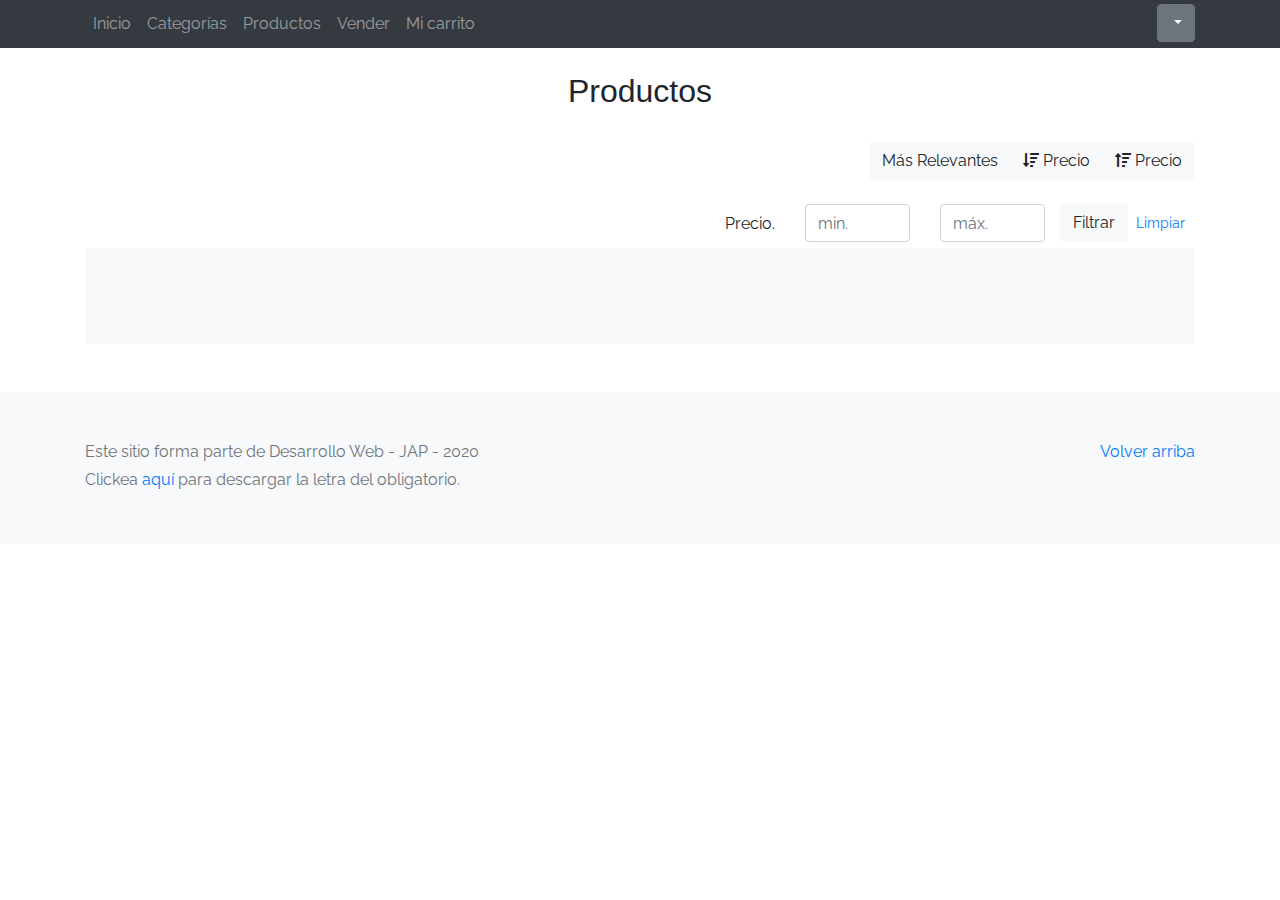
<file: products.html>
<!DOCTYPE html>
<!-- saved from url=(0049)https://getbootstrap.com/docs/4.3/examples/album/ -->
<html lang="en">

<head>
  <meta http-equiv="Content-Type" content="text/html; charset=UTF-8">
  <meta name="viewport" content="width=device-width, initial-scale=1, shrink-to-fit=no">
  <meta name="description" content="">
  <title>eMercado - Todo lo que busques está aquí</title>

  <link rel="canonical" href="https://getbootstrap.com/docs/4.3/examples/album/">
  <link href="https://fonts.googleapis.com/css?family=Raleway:300,300i,400,400i,700,700i,900,900i" rel="stylesheet">
  <link href="css/font-awesome.min.css" rel="stylesheet">
  <link href="css/bootstrap.min.css" rel="stylesheet">
  <link href="css/styles.css" rel="stylesheet">
</head>

<body>

  <nav class="navar navbar-expand-md site-header sticky-top py-1 bg-dark navbar-dark">
    <button class="navbar-toggler" type="button" data-toggle="collapse" data-target="#navbarNavDropdown"
      aria-controls="navbarNavDropdown" aria-expanded="false" aria-label="Toggle navigation">
      <span class="navbar-toggler-icon"></span>
    </button>
    <div class="container d-flex flex-column flex-md-row justify-content-between">

      <div class="collapse navbar-collapse mr-auto" id="navbarNavDropdown">
        <ul class="navbar-nav mr-auto">
          <li class="nav-item">
            <a class="nav-link py-2" href="home.html">Inicio</a>
          </li>
          <li class="nav-item">
            <a class="nav-link py-2" href="categories.html">Categorías</a>
          </li>
          <li class="nav-item">
            <a class="nav-link py-2" href="products.html">Productos</a>
          </li>
          <li class="nav-item">
            <a class="nav-link py-2" href="sell.html">Vender</a>
          </li>
          <li class="nav-item">
            <a class="nav-link py-2" href="cart.html">Mi carrito</a>
          </li>
        </ul>
      </div>

      <div class="dropdown">
        <button class="btn btn-secondary dropdown-toggle" type="button" id="user" data-toggle="dropdown"
          aria-haspopup="true" aria-expanded="false">
        </button>
        <div class="dropdown-menu" aria-labelledby="dropdownMenuButton">
          <a class="dropdown-item" id="carrito" href="cart.html">Ver mi carrito</a>
          <a class="dropdown-item" id="perfil" href="my-profile.html">Ver Perfil</a>
          <a class="dropdown-item" id="salir" href="#">Cerrar sesión</a>
        </div>
      </div>

    </div>
  </nav>
  <main role="main" class="pb-5">
    <div class="text-center p-4">
      <h2>Productos</h2>
    </div>
    <div class="container">
      <div class="row">
        <div class="col text-right">
          <div class="btn-group btn-group-toggle mb-4" data-toggle="buttons">
            <label class="btn btn-light" id="sortSold">
              <input type="radio" name="options" autocomplete="off" checked>Más Relevantes
            </label>
            <label class="btn btn-light" id="sortByCostDesc">
              <input type="radio" name="options" autocomplete="off"><i class="fas fa-sort-amount-down mr-1"></i>Precio
            </label>
            <label class="btn btn-light" id="sortByCostAsc">
              <input type="radio" name="options" autocomplete="off"><i class="fas fa-sort-amount-up mr-1"></i>Precio
            </label>
          </div>
        </div>
      </div>
      <div class="row justify-content-end">
        <div class="col-md-6"></div>
        <div class="col-md-6 col-sm-12 mb-1 container">
          <div class="row container p-0 m-0">
            <div class="col">
              <p class="font-weight-normal text-right my-2">Precio.</p>
            </div>
            <div class="col">
              <input class="form-control" type="number" min=0 placeholder="min." id="rangeFilterCountMin">
            </div>
            <div class="col">
              <input class="form-control" type="number" placeholder="máx." id="rangeFilterCountMax">
            </div>
            <div class="col-3 p-0">
              <div class="btn-group" role="group">
                <button class="btn btn-light btn-block" id="rangeFilterCount">Filtrar</button>
                <button class="btn btn-link btn-sm" id="clearRangeFilter">Limpiar</button>
              </div>
            </div>
          </div>
        </div>
      </div>
      <div class="row">
        <div class="list-group" id="cat-list-container">
        </div>
      </div>
      <div class="album py-5 bg-light">
        <div class="row justify-content-md-center" id="product-list-container">
        </div>
      </div>
    </div>
  </main>
  <footer class="text-muted bg-light">
    <div class="container">
      <p class="float-right">
        <a href="#">Volver arriba</a>
      </p>
      <p>Este sitio forma parte de Desarrollo Web - JAP - 2020</p>
      <p>Clickea <a target="_blank" href="Letra.pdf">aquí</a> para descargar la letra del obligatorio.</p>
    </div>
  </footer>
  <div id="spinner-wrapper">
    <div class="lds-ring">
      <div></div>
      <div></div>
      <div></div>
      <div></div>
    </div>
  </div>
  <script src="js/jquery-3.4.1.min.js"></script>
  <script src="js/bootstrap.bundle.min.js"></script>
  <script src="js/init.js"></script>
  <script src="js/products.js"></script>
</body>

</html>
</file>
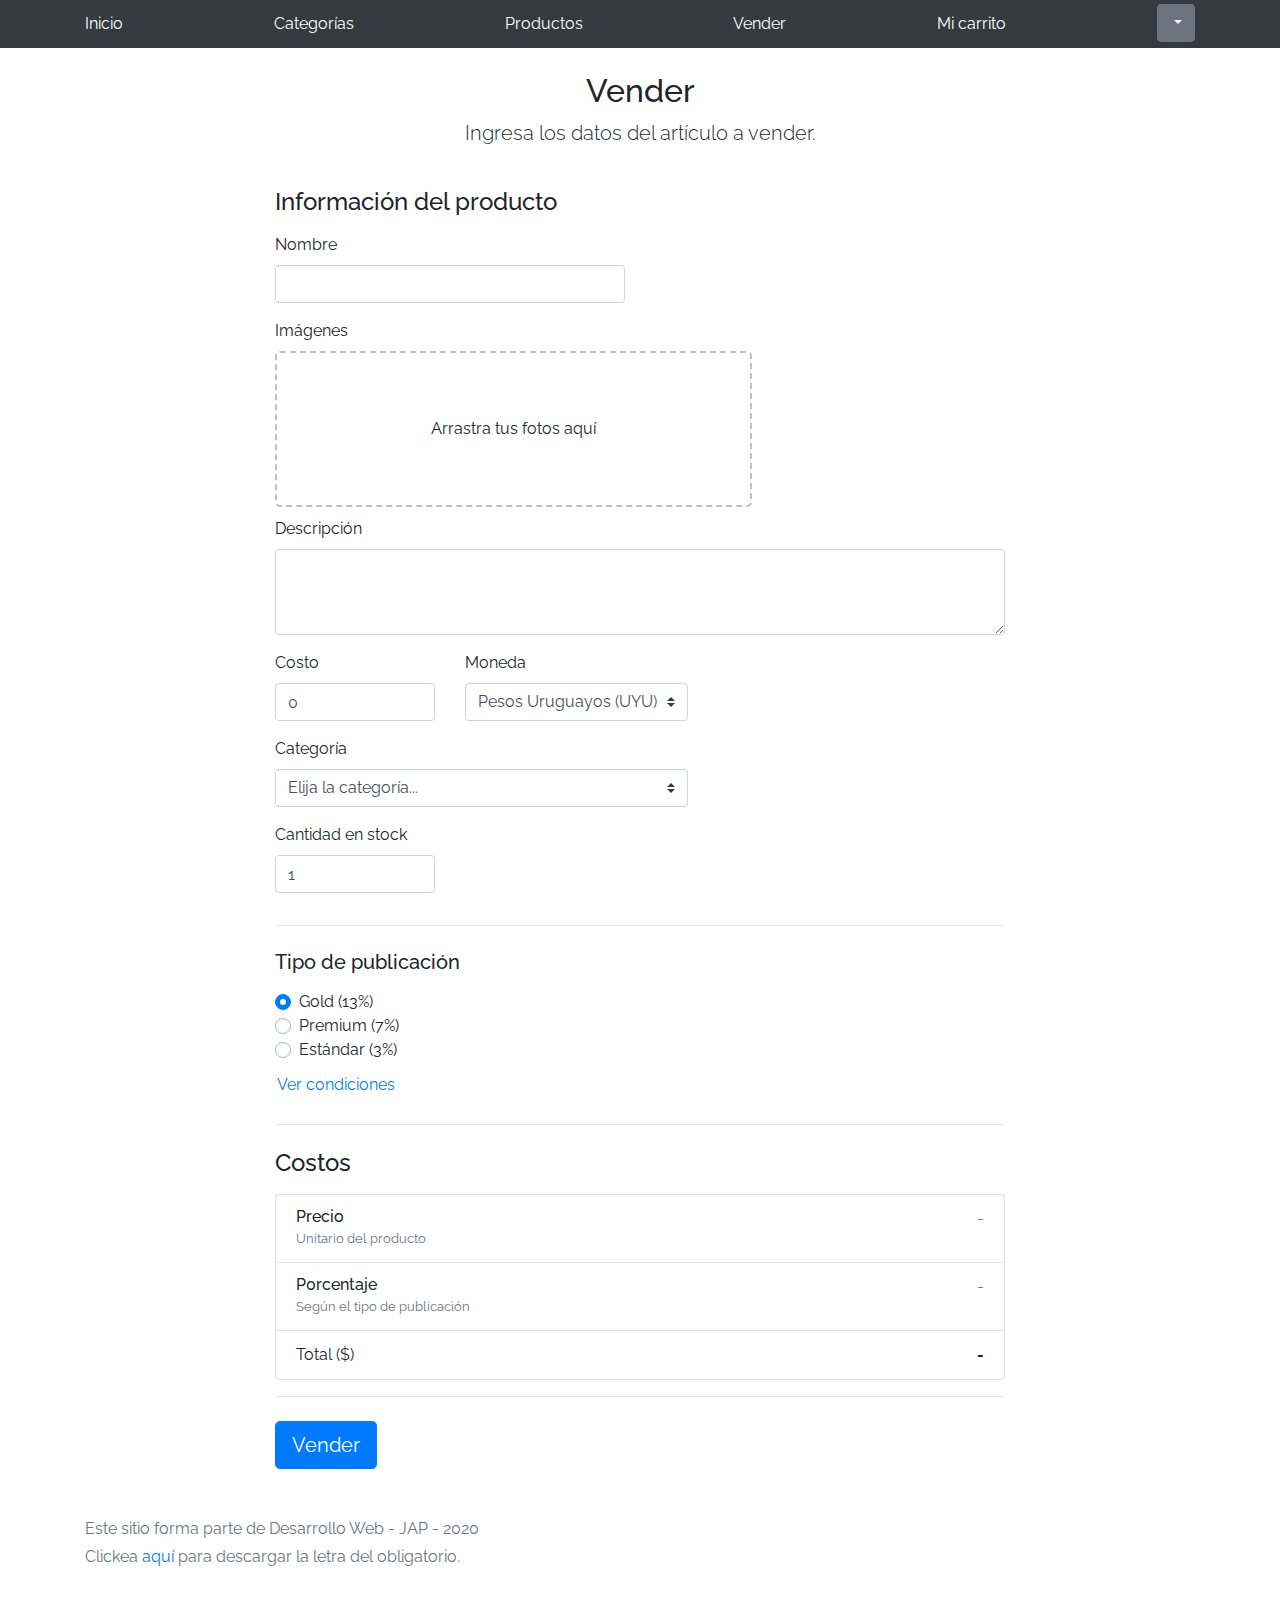
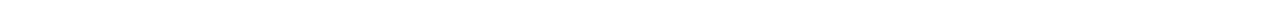
<file: sell.html>
<!DOCTYPE html>
<!-- saved from url=(0049)https://getbootstrap.com/docs/4.3/examples/album/ -->
<html lang="en"><head><meta http-equiv="Content-Type" content="text/html; charset=UTF-8">
    
    <meta name="viewport" content="width=device-width, initial-scale=1, shrink-to-fit=no">
    <meta name="description" content="">
    <title>eMercado - Todo lo que busques está aquí</title>

    <link rel="canonical" href="https://getbootstrap.com/docs/4.3/examples/album/">
    <link href="https://fonts.googleapis.com/css?family=Raleway:300,300i,400,400i,700,700i,900,900i" rel="stylesheet">

    <style>
      .bd-placeholder-img {
        font-size: 1.125rem;
        text-anchor: middle;
        -webkit-user-select: none;
        -moz-user-select: none;
        -ms-user-select: none;
        user-select: none;
      }

      @media (min-width: 768px) {
        .bd-placeholder-img-lg {
          font-size: 3.5rem;
        }
      }
    </style>
    <link href="css/bootstrap.min.css" rel="stylesheet">
    <link href="css/styles.css" rel="stylesheet">
    <link href="css/dropzone.css" rel="stylesheet">
  </head>
  <body>
    <nav class="site-header sticky-top py-1 bg-dark navbar-dark">
        <div class="container d-flex flex-column flex-md-row justify-content-between">
            <a class="py-2 d-none d-md-inline-block" href="home.html">Inicio</a>
            <a class="py-2 d-none d-md-inline-block" href="categories.html">Categorías</a>
            <a class="py-2 d-none d-md-inline-block" href="products.html">Productos</a>
            <a class="py-2 d-none d-md-inline-block" href="sell.html">Vender</a>
            <a class="py-2 d-none d-md-inline-block" href="cart.html">Mi carrito</a>

            <div class="dropdown"> 
              <button class="btn btn-secondary dropdown-toggle" type="button" id="user" data-toggle="dropdown" aria-haspopup="true" aria-expanded="false">
              </button>
              <div class="dropdown-menu" aria-labelledby="dropdownMenuButton">
                <a class="dropdown-item" id="carrito" href="cart.html">Ver mi carrito</a>
                <a class="dropdown-item" id="perfil" href="my-profile.html">Ver Perfil</a>
                <a class="dropdown-item" id="salir" href="#">Cerrar sesión</a>
              </div>
            </div>
            <!--
            <form id="user-info" class="form-inline my-2 my-lg-0 d-none">
              <p id="user" class="navbar-text m-0"> </p>
              <button id="salir" class="btn btn-light btn-sm">Salir</button>
               Botón cambiado con clases css de boostrap 4.3
            </form>-->
        </div>
    </nav>
      <div class="container">
        <div class="text-center p-4">
          <h2>Vender</h2>
          <p class="lead">Ingresa los datos del artículo a vender.</p>
        </div>
        <div class="row justify-content-md-center">
          <div class="col-md-8 order-md-1">
            <h4 class="mb-3">Información del producto</h4>
            <form class="needs-validation" id="sell-info">
              <div class="row">
                <div class="col-md-6 mb-3">
                  <label for="productName">Nombre</label>
                  <input type="text" class="form-control" id="productName" placeholder="" value="" >
                  <div class="invalid-feedback">
                    Ingresa un nombre
                  </div>
                </div>
              </div>
              <div class="row">
                <div class="col-md-8 order-md-1">
                    <label for="zip">Imágenes</label>
                    <div class="needsclick dz-clickable" id="file-upload">
                      <div class="dz-message needsclick">
                        Arrastra tus fotos aquí<br>
                      </div>
                    </div>
                </div>
              </div>
              <div class="row">
                  <div class="col-md-12 mb-3">
                      <label for="productDescription">Descripción</label>
                      <textarea class="form-control" id="productDescription" rows="3"></textarea>
                  </div>
                </div>
              <div class="row">
                <div class="col-md-3 mb-3">
                  <label for="zip">Costo</label>
                  <input type="number" class="form-control" id="productCostInput" placeholder="" required="" value="0" min="0">
                  <div class="invalid-feedback">
                    El costo debe ser mayor que 0.
                  </div>
                </div>
                <div class="col-md-4 mb-3">
                    <label for="state">Moneda</label>
                    <select class="custom-select d-block w-100" id="productCurrency" required="">
                      <option selected>Pesos Uruguayos (UYU)</option>
                      <option>Dólares (USD)</option>
                    </select>
                    <div class="invalid-feedback">
                      Ingresa una categoría válida.
                    </div>
                  </div>
              </div>
              <div class="row">
                  <div class="col-md-7 mb-3">
                  <label for="state">Categoría</label>
                  <select class="custom-select d-block w-100" id="productCategory">
                    <option value="">Elija la categoría...</option>
                    <option>Autos</option>
                    <option>Juguetes</option>
                    <option>Muebles</option>
                    <option>Herramientas</option>
                    <option>Computadoras</option>
                    <option>Vestimenta</option>
                  </select>
                  <div class="invalid-feedback">
                    Por favor ingresa una categoría válida.
                  </div>
                </div>
              </div>
              <div class="row">
                  <div class="col-md-3 mb-3">
                    <label for="productCountInput">Cantidad en stock</label>
                    <input type="number" class="form-control" id="productCountInput" placeholder="" required="" value="1" min="0">
                    <div class="invalid-feedback">
                      La cantidad es requerida.
                    </div>
                  </div>
                </div>
              <hr class="mb-4">
              <h5 class="mb-3">Tipo de publicación</h5>
              <div class="d-block my-3">
                <div class="custom-control custom-radio">
                  <input id="goldradio" name="publicationType" type="radio" class="custom-control-input" checked="" required="">
                  <label class="custom-control-label" for="goldradio">Gold (13%)</label>
                </div>
                <div class="custom-control custom-radio">
                  <input id="premiumradio" name="publicationType" type="radio" class="custom-control-input" required="">
                  <label class="custom-control-label" for="premiumradio">Premium (7%)</label>
                </div>
                <div class="custom-control custom-radio">
                  <input id="standardradio" name="publicationType" type="radio" class="custom-control-input" required="">
                  <label class="custom-control-label" for="standardradio">Estándar (3%)</label>
                </div>
                <div class="row">
                  <button type="button" class="m-1 btn btn-link" data-toggle="modal" data-target="#contidionsModal">Ver condiciones</button>
                </div>
              </div>
              <hr class="mb-4">
              <h4 class="mb-3">Costos</h4>
              <ul class="list-group mb-3">
                  <li class="list-group-item d-flex justify-content-between lh-condensed">
                    <div>
                      <h6 class="my-0">Precio</h6>
                      <small class="text-muted">Unitario del producto</small>
                    </div>
                    <span class="text-muted" id="productCostText">-</span>
                  </li>
                  <li class="list-group-item d-flex justify-content-between lh-condensed">
                    <div>
                      <h6 class="my-0">P0rcentaje</h6>
                      <small class="text-muted">Según el tipo de publicación</small>
                    </div>
                    <span class="text-muted" id="comissionText">-</span>
                  </li>
                  <li class="list-group-item d-flex justify-content-between">
                    <span>Total ($)</span>
                    <strong id="totalCostText">-</strong>
                  </li>
                </ul>
              <hr class="mb-4">
              <button class="btn btn-primary btn-lg" type="submit">Vender</button>
            </form>
          </div>
        </div>
      </div>
      <footer class="text-muted">
        <div class="container">
            <p>Este sitio forma parte de Desarrollo Web - JAP - 2020</p>
            <p>Clickea <a target="_blank" href="Letra.pdf">aquí</a> para descargar la letra del obligatorio.</p>
        </div>
      </footer>
      <div class="alert fade" role="alert" id="alertResult">
          <span id="resultSpan"></span>
          <button type="button" class="close" data-dismiss="alert" aria-label="Close">
              <span aria-hidden="true">&times;</span>
          </button>
      </div>

      <div class="modal fade" tabindex="-1" role="dialog" id="contidionsModal">
        <div class="modal-dialog" role="document">
          <div class="modal-content">
            <div class="modal-header">
              <h5 class="modal-title">Condiciones de publicación</h5>
              <button type="button" class="close" data-dismiss="modal" aria-label="Close">
                <span aria-hidden="true">&times;</span>
              </button>
            </div>
            <div class="modal-body">
              <div class="container">
                  <div class="row">
                      <h5 class="text-warning">Gold (13%)</h5>
                      <p class="muted text-justify">Tu producto se verá de forma promocionada en portada, además de las condiciones de Premium y Estándar.</p>
                  </div>
                  <hr>
                  <div class="row">
                      <h5 class="text-primary">Stándar (7%)</h5>
                      <p class="muted text-justify">Se mostrará el producto en los primeros lugares de resultados de búsqueda, así cómo cuando se ingrese a la categoría que pertenezca.</p>
                  </div>
                  <hr>
                  <div class="row">
                      <h5 class="text-secondary">Estándar (3%)</h5>
                      <p class="muted text-justify">El producto se listará en la categoría correspondiente, así como en los resultados de búsquedas que coincidan con las palabras claves en el nombre.</p>
                  </div>
              </div>
            </div>
            <div class="modal-footer">
              <button type="button" class="btn btn-primary" data-dismiss="modal">Cerrar</button>
            </div>
          </div>
        </div>
      </div>
      <div id="spinner-wrapper"><div class="lds-ring"><div></div><div></div><div></div><div></div></div></div>
      <script src="js/jquery-3.4.1.min.js"></script>
      <script src="js/bootstrap.bundle.min.js"></script>
      <script src="js/dropzone.js"></script>
      <script src="js/init.js"></script>
      <script src="js/sell.js"></script>
    </body>
</html>
</file>
<file: css/styles.css>
.jumbotron, .card-body, .container, .site-header{
    font-family: 'Raleway', serif !important;
}

.jumbotron .display-4{
    font-weight: bold;
}

.jumbotron {
  height: 50vh;
  padding: 5em inherit;
  margin-bottom: 0;
  background-color: #53C0FB;
  background: url('../img/cover_back.png');
  background-size: cover;
  background-position: center;
  background-repeat: no-repeat;
  color: black;
  font-weight: bold;
}

@media (min-width: 768px) {
  .jumbotron {
    padding-top: 6rem;
    padding-bottom: 6rem;
  }
}

.jumbotron p:last-child {
  margin-bottom: 0;
}

.jumbotron-heading {
  font-weight: 300;
}

.jumbotron .container {
  max-width: 40rem;
  background-color: rgba(255, 255, 255, 0.5);
  border-radius: 10px;
  text-shadow: 1px 1px 2px grey;
}

.jumbotron .lead{
  font-size: 38px;
}

footer {
  padding-top: 3rem;
  padding-bottom: 3rem;
}

footer p {
  margin-bottom: .25rem;
}

.site-header a {
  color: white;
  transition: ease-in-out color .15s;
}

.light-text {
  color: white;
}

.site-header .dropdown-menu a {
  color: black;
}

.dropzone{
  border: 2px dashed #0087F7;
  border-radius: 5px;
  background: white;
}

.alert{
  position: fixed;
  top:80px;
  width: 50%;
  left: 50%;
  transform: translate(-50%, 0);
}

.lds-ring {
  display: inline-block;
  position: relative;
  width: 64px;
  height: 64px;
  top:50%;
  left: 50%;
}
.lds-ring div {
  box-sizing: border-box;
  display: block;
  position: absolute;
  width: 51px;
  height: 51px;
  margin: 6px;
  border: 6px solid #fff;
  border-radius: 50%;
  animation: lds-ring 1.2s cubic-bezier(0.5, 0, 0.5, 1) infinite;
  border-color: #fff transparent transparent transparent;
}
.lds-ring div:nth-child(1) {
  animation-delay: -0.45s;
}
.lds-ring div:nth-child(2) {
  animation-delay: -0.3s;
}
.lds-ring div:nth-child(3) {
  animation-delay: -0.15s;
}
@keyframes lds-ring {
  0% {
    transform: rotate(0deg);
  }
  100% {
    transform: rotate(360deg);
  }
}

#spinner-wrapper{
  position: fixed;
  background-color: rgba(0,0,0,0.5);
  width:100%;
  height: 100%;
  top:0;
  left:0;
  z-index: 1021;
  display: none;
}

a.custom-card,
a.custom-card:hover {
  color: inherit;
  text-decoration: inherit;
}

.checked {
  color: orange;
}

#infoMessage{
  z-index: 100;
}
</file>
<file: css/signin.css>
html,
body, main {
  height: 100%;
}

main {
  display: -ms-flexbox;
  display: flex;
  -ms-flex-align: center;
  align-items: center;
  padding-top: 40px;
  padding-bottom: 40px;
  background-color: #f5f5f5;
}

.form-signin {
  width: 100%;
  max-width: 330px;
  padding: 15px;
  margin: auto;
}
.form-signin .checkbox {
  font-weight: 400;
}
.form-signin .form-control {
  position: relative;
  box-sizing: border-box;
  height: auto;
  padding: 10px;
  font-size: 16px;
}
.form-signin .form-control:focus {
  z-index: 2;
}
.form-signin input[type="email"] {
  margin-bottom: -1px;
  border-bottom-right-radius: 0;
  border-bottom-left-radius: 0;
}
.form-signin input[type="password"] {
  margin-bottom: 10px;
  border-top-left-radius: 0;
  border-top-right-radius: 0;
}
</file>
<file: css/dropzone.css>
/*
 * The MIT License
 * Copyright (c) 2012 Matias Meno <m@tias.me>
 */
.dropzone, .dropzone * {
  box-sizing: border-box; }

.dropzone {
  position: relative; }
  .dropzone .dz-preview {
    position: relative;
    display: inline-block;
    width: 120px;
    margin: 0.5em; }
    .dropzone .dz-preview .dz-progress {
      display: block;
      height: 15px;
      border: 1px solid #aaa; }
      .dropzone .dz-preview .dz-progress .dz-upload {
        display: block;
        height: 100%;
        width: 0;
        background: green; }
    .dropzone .dz-preview .dz-error-message {
      color: red;
      display: none; }
    .dropzone .dz-preview.dz-error .dz-error-message, .dropzone .dz-preview.dz-error .dz-error-mark {
      display: block; }
    .dropzone .dz-preview.dz-success .dz-success-mark {
      display: block; }
    .dropzone .dz-preview .dz-error-mark, .dropzone .dz-preview .dz-success-mark {
      position: absolute;
      display: none;
      left: 30px;
      top: 30px;
      width: 54px;
      height: 58px;
      left: 50%;
      margin-left: -27px; }

@-webkit-keyframes passing-through {
  0% {
    opacity: 0;
    -webkit-transform: translateY(40px);
    -moz-transform: translateY(40px);
    -ms-transform: translateY(40px);
    -o-transform: translateY(40px);
    transform: translateY(40px); }
  30%, 70% {
    opacity: 1;
    -webkit-transform: translateY(0px);
    -moz-transform: translateY(0px);
    -ms-transform: translateY(0px);
    -o-transform: translateY(0px);
    transform: translateY(0px); }
  100% {
    opacity: 0;
    -webkit-transform: translateY(-40px);
    -moz-transform: translateY(-40px);
    -ms-transform: translateY(-40px);
    -o-transform: translateY(-40px);
    transform: translateY(-40px); } }
@-moz-keyframes passing-through {
  0% {
    opacity: 0;
    -webkit-transform: translateY(40px);
    -moz-transform: translateY(40px);
    -ms-transform: translateY(40px);
    -o-transform: translateY(40px);
    transform: translateY(40px); }
  30%, 70% {
    opacity: 1;
    -webkit-transform: translateY(0px);
    -moz-transform: translateY(0px);
    -ms-transform: translateY(0px);
    -o-transform: translateY(0px);
    transform: translateY(0px); }
  100% {
    opacity: 0;
    -webkit-transform: translateY(-40px);
    -moz-transform: translateY(-40px);
    -ms-transform: translateY(-40px);
    -o-transform: translateY(-40px);
    transform: translateY(-40px); } }
@keyframes passing-through {
  0% {
    opacity: 0;
    -webkit-transform: translateY(40px);
    -moz-transform: translateY(40px);
    -ms-transform: translateY(40px);
    -o-transform: translateY(40px);
    transform: translateY(40px); }
  30%, 70% {
    opacity: 1;
    -webkit-transform: translateY(0px);
    -moz-transform: translateY(0px);
    -ms-transform: translateY(0px);
    -o-transform: translateY(0px);
    transform: translateY(0px); }
  100% {
    opacity: 0;
    -webkit-transform: translateY(-40px);
    -moz-transform: translateY(-40px);
    -ms-transform: translateY(-40px);
    -o-transform: translateY(-40px);
    transform: translateY(-40px); } }
@-webkit-keyframes slide-in {
  0% {
    opacity: 0;
    -webkit-transform: translateY(40px);
    -moz-transform: translateY(40px);
    -ms-transform: translateY(40px);
    -o-transform: translateY(40px);
    transform: translateY(40px); }
  30% {
    opacity: 1;
    -webkit-transform: translateY(0px);
    -moz-transform: translateY(0px);
    -ms-transform: translateY(0px);
    -o-transform: translateY(0px);
    transform: translateY(0px); } }
@-moz-keyframes slide-in {
  0% {
    opacity: 0;
    -webkit-transform: translateY(40px);
    -moz-transform: translateY(40px);
    -ms-transform: translateY(40px);
    -o-transform: translateY(40px);
    transform: translateY(40px); }
  30% {
    opacity: 1;
    -webkit-transform: translateY(0px);
    -moz-transform: translateY(0px);
    -ms-transform: translateY(0px);
    -o-transform: translateY(0px);
    transform: translateY(0px); } }
@keyframes slide-in {
  0% {
    opacity: 0;
    -webkit-transform: translateY(40px);
    -moz-transform: translateY(40px);
    -ms-transform: translateY(40px);
    -o-transform: translateY(40px);
    transform: translateY(40px); }
  30% {
    opacity: 1;
    -webkit-transform: translateY(0px);
    -moz-transform: translateY(0px);
    -ms-transform: translateY(0px);
    -o-transform: translateY(0px);
    transform: translateY(0px); } }
@-webkit-keyframes pulse {
  0% {
    -webkit-transform: scale(1);
    -moz-transform: scale(1);
    -ms-transform: scale(1);
    -o-transform: scale(1);
    transform: scale(1); }
  10% {
    -webkit-transform: scale(1.1);
    -moz-transform: scale(1.1);
    -ms-transform: scale(1.1);
    -o-transform: scale(1.1);
    transform: scale(1.1); }
  20% {
    -webkit-transform: scale(1);
    -moz-transform: scale(1);
    -ms-transform: scale(1);
    -o-transform: scale(1);
    transform: scale(1); } }
@-moz-keyframes pulse {
  0% {
    -webkit-transform: scale(1);
    -moz-transform: scale(1);
    -ms-transform: scale(1);
    -o-transform: scale(1);
    transform: scale(1); }
  10% {
    -webkit-transform: scale(1.1);
    -moz-transform: scale(1.1);
    -ms-transform: scale(1.1);
    -o-transform: scale(1.1);
    transform: scale(1.1); }
  20% {
    -webkit-transform: scale(1);
    -moz-transform: scale(1);
    -ms-transform: scale(1);
    -o-transform: scale(1);
    transform: scale(1); } }
@keyframes pulse {
  0% {
    -webkit-transform: scale(1);
    -moz-transform: scale(1);
    -ms-transform: scale(1);
    -o-transform: scale(1);
    transform: scale(1); }
  10% {
    -webkit-transform: scale(1.1);
    -moz-transform: scale(1.1);
    -ms-transform: scale(1.1);
    -o-transform: scale(1.1);
    transform: scale(1.1); }
  20% {
    -webkit-transform: scale(1);
    -moz-transform: scale(1);
    -ms-transform: scale(1);
    -o-transform: scale(1);
    transform: scale(1); } }
#file-upload, #file-upload * {
  box-sizing: border-box; }

#file-upload {
  min-height: 150px;
  border: 2px dashed silver;
  border-radius: 5px;
  background: white;
margin-bottom: 10px;}
  #file-upload.dz-clickable {
    cursor: pointer; }
    #file-upload.dz-clickable * {
      cursor: default; }
    #file-upload.dz-clickable .dz-message, #file-upload.dz-clickable .dz-message * {
      cursor: pointer; }
  #file-upload.dz-started .dz-message {
    display: none; }
  #file-upload.dz-drag-hover {
    border-style: solid; }
    #file-upload.dz-drag-hover .dz-message {
      opacity: 0.5; }
  #file-upload .dz-message {
    text-align: center;
    margin: 4em 0; }
  #file-upload .dz-preview {
    position: relative;
    display: inline-block;
    vertical-align: top;
    margin: 16px;
    min-height: 100px; }
    #file-upload .dz-preview:hover {
      z-index: 1000; }
      #file-upload .dz-preview:hover .dz-details {
        opacity: 1; }
    #file-upload .dz-preview.dz-file-preview .dz-image {
      border-radius: 20px;
      background: #999;
      background: linear-gradient(to bottom, #eee, #ddd); }
    #file-upload .dz-preview.dz-file-preview .dz-details {
      opacity: 1; }
    #file-upload .dz-preview.dz-image-preview {
      background: white; }
      #file-upload .dz-preview.dz-image-preview .dz-details {
        -webkit-transition: opacity 0.2s linear;
        -moz-transition: opacity 0.2s linear;
        -ms-transition: opacity 0.2s linear;
        -o-transition: opacity 0.2s linear;
        transition: opacity 0.2s linear; }
    #file-upload .dz-preview .dz-remove {
      font-size: 14px;
      text-align: center;
      display: block;
      cursor: pointer;
      border: none; }
      #file-upload .dz-preview .dz-remove:hover {
        text-decoration: underline; }
    #file-upload .dz-preview:hover .dz-details {
      opacity: 1; }
    #file-upload .dz-preview .dz-details {
      z-index: 20;
      position: absolute;
      top: 0;
      left: 0;
      opacity: 0;
      font-size: 13px;
      min-width: 100%;
      max-width: 100%;
      padding: 2em 1em;
      text-align: center;
      color: rgba(0, 0, 0, 0.9);
      line-height: 150%; }
      #file-upload .dz-preview .dz-details .dz-size {
        margin-bottom: 1em;
        font-size: 16px; }
      #file-upload .dz-preview .dz-details .dz-filename {
        white-space: nowrap; }
        #file-upload .dz-preview .dz-details .dz-filename:hover span {
          border: 1px solid rgba(200, 200, 200, 0.8);
          background-color: rgba(255, 255, 255, 0.8); }
        #file-upload .dz-preview .dz-details .dz-filename:not(:hover) {
          overflow: hidden;
          text-overflow: ellipsis; }
          #file-upload .dz-preview .dz-details .dz-filename:not(:hover) span {
            border: 1px solid transparent; }
      #file-upload .dz-preview .dz-details .dz-filename span, #file-upload .dz-preview .dz-details .dz-size span {
        background-color: rgba(255, 255, 255, 0.4);
        padding: 0 0.4em;
        border-radius: 3px; }
    #file-upload .dz-preview:hover .dz-image img {
      -webkit-transform: scale(1.05, 1.05);
      -moz-transform: scale(1.05, 1.05);
      -ms-transform: scale(1.05, 1.05);
      -o-transform: scale(1.05, 1.05);
      transform: scale(1.05, 1.05);
      -webkit-filter: blur(8px);
      filter: blur(8px); }
    #file-upload .dz-preview .dz-image {
      border-radius: 20px;
      overflow: hidden;
      width: 120px;
      height: 120px;
      position: relative;
      display: block;
      z-index: 10; }
      #file-upload .dz-preview .dz-image img {
        display: block; }
    #file-upload .dz-preview.dz-success .dz-success-mark {
      -webkit-animation: passing-through 3s cubic-bezier(0.77, 0, 0.175, 1);
      -moz-animation: passing-through 3s cubic-bezier(0.77, 0, 0.175, 1);
      -ms-animation: passing-through 3s cubic-bezier(0.77, 0, 0.175, 1);
      -o-animation: passing-through 3s cubic-bezier(0.77, 0, 0.175, 1);
      animation: passing-through 3s cubic-bezier(0.77, 0, 0.175, 1); }
    #file-upload .dz-preview.dz-error .dz-error-mark {
      opacity: 1;
      -webkit-animation: slide-in 3s cubic-bezier(0.77, 0, 0.175, 1);
      -moz-animation: slide-in 3s cubic-bezier(0.77, 0, 0.175, 1);
      -ms-animation: slide-in 3s cubic-bezier(0.77, 0, 0.175, 1);
      -o-animation: slide-in 3s cubic-bezier(0.77, 0, 0.175, 1);
      animation: slide-in 3s cubic-bezier(0.77, 0, 0.175, 1); }
    #file-upload .dz-preview .dz-success-mark, #file-upload .dz-preview .dz-error-mark {
      pointer-events: none;
      opacity: 0;
      z-index: 500;
      position: absolute;
      display: block;
      top: 50%;
      left: 50%;
      margin-left: -27px;
      margin-top: -27px; }
      #file-upload .dz-preview .dz-success-mark svg, #file-upload .dz-preview .dz-error-mark svg {
        display: block;
        width: 54px;
        height: 54px; }
    #file-upload .dz-preview.dz-processing .dz-progress {
      opacity: 1;
      -webkit-transition: all 0.2s linear;
      -moz-transition: all 0.2s linear;
      -ms-transition: all 0.2s linear;
      -o-transition: all 0.2s linear;
      transition: all 0.2s linear; }
    #file-upload .dz-preview.dz-complete .dz-progress {
      opacity: 0;
      -webkit-transition: opacity 0.4s ease-in;
      -moz-transition: opacity 0.4s ease-in;
      -ms-transition: opacity 0.4s ease-in;
      -o-transition: opacity 0.4s ease-in;
      transition: opacity 0.4s ease-in; }
    #file-upload .dz-preview:not(.dz-processing) .dz-progress {
      -webkit-animation: pulse 6s ease infinite;
      -moz-animation: pulse 6s ease infinite;
      -ms-animation: pulse 6s ease infinite;
      -o-animation: pulse 6s ease infinite;
      animation: pulse 6s ease infinite; }
    #file-upload .dz-preview .dz-progress {
      opacity: 1;
      z-index: 1000;
      pointer-events: none;
      position: absolute;
      height: 16px;
      left: 50%;
      top: 50%;
      margin-top: -8px;
      width: 80px;
      margin-left: -40px;
      background: rgba(255, 255, 255, 0.9);
      -webkit-transform: scale(1);
      border-radius: 8px;
      overflow: hidden; }
      #file-upload .dz-preview .dz-progress .dz-upload {
        background: #333;
        background: linear-gradient(to bottom, #666, #444);
        position: absolute;
        top: 0;
        left: 0;
        bottom: 0;
        width: 0;
        -webkit-transition: width 300ms ease-in-out;
        -moz-transition: width 300ms ease-in-out;
        -ms-transition: width 300ms ease-in-out;
        -o-transition: width 300ms ease-in-out;
        transition: width 300ms ease-in-out; }
    #file-upload .dz-preview.dz-error .dz-error-message {
      display: block; }
    #file-upload .dz-preview.dz-error:hover .dz-error-message {
      opacity: 1;
      pointer-events: auto; }
    #file-upload .dz-preview .dz-error-message {
      pointer-events: none;
      z-index: 1000;
      position: absolute;
      display: block;
      display: none;
      opacity: 0;
      -webkit-transition: opacity 0.3s ease;
      -moz-transition: opacity 0.3s ease;
      -ms-transition: opacity 0.3s ease;
      -o-transition: opacity 0.3s ease;
      transition: opacity 0.3s ease;
      border-radius: 8px;
      font-size: 13px;
      top: 130px;
      left: -10px;
      width: 140px;
      background: #be2626;
      background: linear-gradient(to bottom, #be2626, #a92222);
      padding: 0.5em 1.2em;
      color: white; }
      #file-upload .dz-preview .dz-error-message:after {
        content: '';
        position: absolute;
        top: -6px;
        left: 64px;
        width: 0;
        height: 0;
        border-left: 6px solid transparent;
        border-right: 6px solid transparent;
        border-bottom: 6px solid #be2626; }

#file-upload .dz-preview.dz-error .dz-error-message, #file-upload .dz-preview.dz-error .dz-error-mark{
  display: none;
}
</file>
<file: css/stars.css>
.star-rating {
  direction: rtl;
  display: inline-block;
  padding: 20px
}

.star-rating input[type=radio] {
  display: none
}

.star-rating label {
  color: rgb(133, 142, 192);
  padding: 0;
  font-size: 20px;
  cursor: pointer;
}

.star-rating label:hover,
.star-rating label:hover ~ label,
.star-rating input[type=radio]:checked ~ label {
  color: #ffbf00
}
</file>
